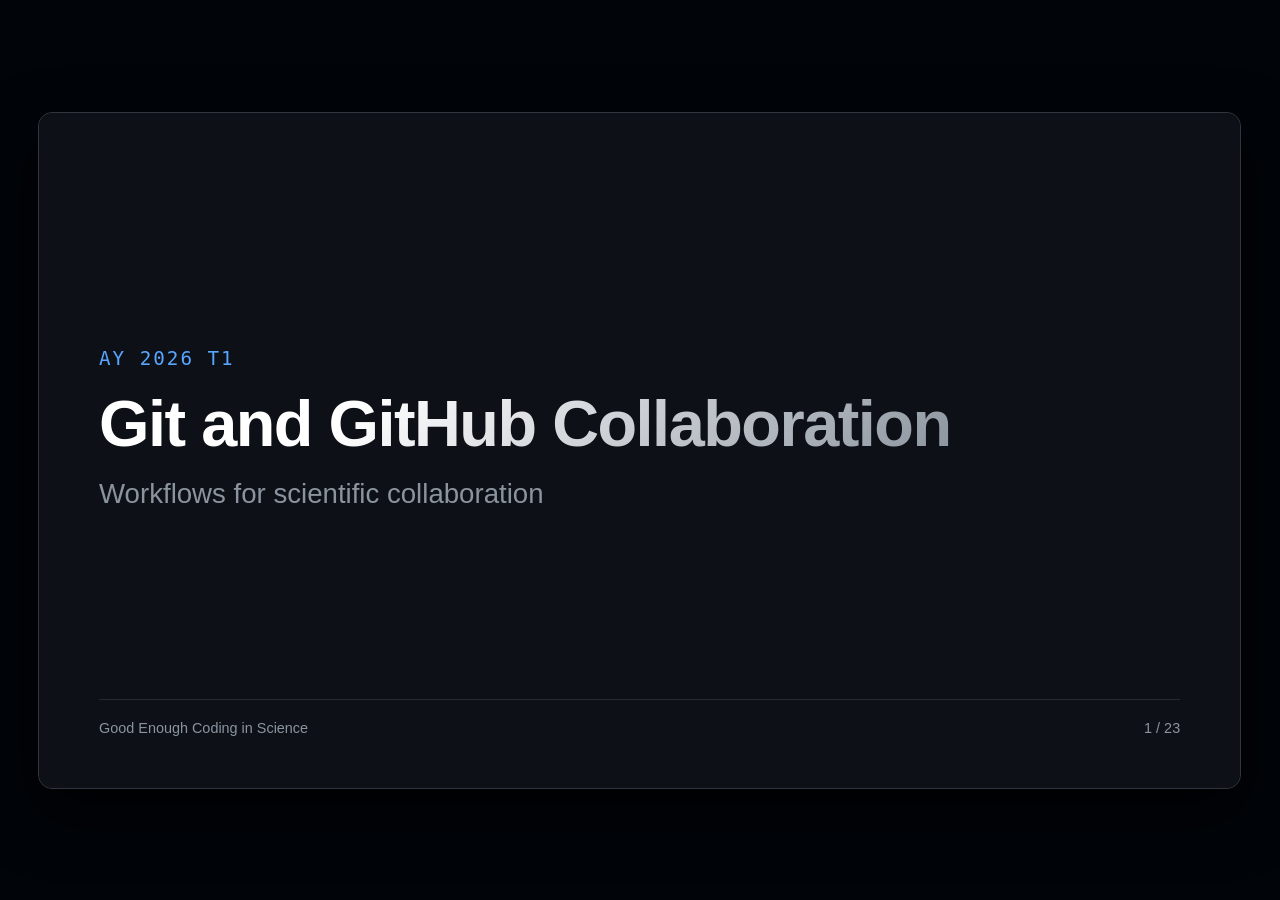
<file: slides/collaborating.html>
<!DOCTYPE html>
<html lang="en">
<head>
<meta charset="UTF-8">
<meta name="viewport" content="width=device-width, initial-scale=1.0">
<title>Git and GitHub Collaboration</title>
<link rel="stylesheet" href="css/slides.css">
</head>
<body>

<div class="slide-stage" id="stage" onclick="handleStageClick(event)">

  <!-- SLIDE 1: Title -->
  <div class="slide active" id="slide-1">
    <div class="title-content">
      <div class="title-meta">AY 2026 T1</div>
      <h1 class="title-main">Git and GitHub Collaboration</h1>
      <p class="title-sub">Workflows for scientific collaboration</p>
    </div>
    <div class="slide-footer">
      <span>Good Enough Coding in Science</span>
      <span>1 / 23</span>
    </div>
  </div>

  <!-- SLIDE 2: File Sprawl Step 1 -->
  <div class="slide" id="slide-2">
    <div class="slide-header">
      <h2>The Problem: File Sprawl</h2>
      <span class="tag">Ad-hoc Versioning</span>
    </div>
    <div class="slide-body">
      <div class="horror-grid">
        <div class="card-pane">
          <div class="pane-header" style="color: #ff7b72;">
            <svg width="18" height="18" viewBox="0 0 24 24" fill="none" stroke="currentColor" stroke-width="2"><path d="M18 6L6 18M6 6l12 12"/></svg>
            Ad-hoc File Naming
          </div>
          <div class="file-list">
            <div class="file-item danger">analysis.py</div>
            <div class="file-item danger">analysis_v2.py</div>
            <div class="file-item danger">analysis_final.py</div>
            <div class="file-item danger">analysis_final_really_FINAL.py</div>
            <div class="file-item danger">analysis_final_reviewer_OCT14.py</div>
          </div>
        </div>
        <div style="font-size: clamp(20px, 2.5cqw, 36px); color: #30363d; text-align: center;">&rarr;</div>
        <div class="card-pane empty-slot">
          <span>[ Next: Version Control ]</span>
        </div>
      </div>
    </div>
    <div class="slide-footer">
      <span>Good Enough Coding in Science</span>
      <span>2 / 23</span>
    </div>
  </div>

  <!-- SLIDE 3: File Sprawl Step 2 -->
  <div class="slide" id="slide-3">
    <div class="slide-header">
      <h2>The Solution: Single File & Full History</h2>
      <span class="tag">Clean Project</span>
    </div>
    <div class="slide-body">
      <div class="horror-grid">
        <div class="card-pane">
          <div class="pane-header" style="color: #ff7b72;">
            <svg width="18" height="18" viewBox="0 0 24 24" fill="none" stroke="currentColor" stroke-width="2"><path d="M18 6L6 18M6 6l12 12"/></svg>
            Ad-hoc File Naming
          </div>
          <div class="file-list">
            <div class="file-item danger">analysis.py</div>
            <div class="file-item danger">analysis_v2.py</div>
            <div class="file-item danger">analysis_final.py</div>
            <div class="file-item danger">analysis_final_really_FINAL.py</div>
            <div class="file-item danger">analysis_final_reviewer_OCT14.py</div>
          </div>
        </div>
        <div style="font-size: clamp(20px, 2.5cqw, 36px); color: var(--text-muted); text-align: center;">&rarr;</div>
        <div class="card-pane">
          <div class="pane-header" style="color: var(--green);">
            <svg width="18" height="18" viewBox="0 0 24 24" fill="none" stroke="currentColor" stroke-width="2"><path d="M20 6L9 17l-5-5"/></svg>
            Single File &bull; Full History
          </div>
          <div class="file-list">
            <div class="file-item good">
              <span>analysis.py</span>
              <span style="font-size: 0.85em; opacity: 0.7;">main</span>
            </div>
          </div>
          <div style="margin-top: 1.2cqw; border-left: 2px dashed var(--border); padding-left: 1cqw; display: flex; flex-direction: column; gap: 0.6cqw; font-family: ui-monospace, monospace; font-size: clamp(11px, 1.1cqw, 15px); color: var(--text-muted);">
            <div>&#9679; 31c0a &bull; Add reviewer edits</div>
            <div>&#9679; 9b2d8 &bull; Refactor plotting module</div>
            <div>&#9679; e4a10 &bull; Baseline analysis script</div>
          </div>
        </div>
      </div>
    </div>
    <div class="slide-footer">
      <span>Good Enough Coding in Science</span>
      <span>3 / 23</span>
    </div>
  </div>

  <!-- SLIDE 4: Git vs GitHub Step 1 (Logos) -->
  <div class="slide" id="slide-4">
    <div class="slide-header">
      <h2>Git vs GitHub</h2>
      <span class="tag">Distinction</span>
    </div>
    <div class="slide-body">
      <div class="compare-grid">
        <div class="compare-col">
          <div class="brand-logo">
            <svg viewBox="0 0 24 24">
              <path fill="var(--git-orange)" d="M2.6 10.59L10.6 2.6a3.39 3.39 0 0 1 4.8 0l5.99 6a3.39 3.39 0 0 1 0 4.8l-6 6a3.39 3.39 0 0 1-4.8 0L2.6 15.4a3.4 3.4 0 0 1 0-4.81z"/>
              <circle cx="9.5" cy="9.5" r="1.5" fill="#fff"/>
              <circle cx="14.5" cy="14.5" r="1.5" fill="#fff"/>
              <path stroke="#fff" stroke-width="1.5" d="M9.5 9.5v5m0 0a1.5 1.5 0 1 0 1.5 1.5M9.5 11l5 3.5"/>
            </svg>
          </div>
          <div class="brand-title" style="color: var(--git-orange);">Git</div>
          <div class="concept-pill ghost"></div>
          <div class="concept-pill ghost"></div>
        </div>
        <div class="compare-col">
          <div class="brand-logo">
            <svg viewBox="0 0 24 24" fill="#ffffff">
              <path fill-rule="evenodd" clip-rule="evenodd" d="M12 2C6.477 2 2 6.484 2 12.017c0 4.425 2.865 8.18 6.839 9.504.5.092.682-.217.682-.483 0-.237-.008-.868-.013-1.703-2.782.605-3.369-1.343-3.369-1.343-.454-1.158-1.11-1.466-1.11-1.466-.908-.62.069-.608.069-.608 1.003.07 1.53 1.032 1.53 1.032.892 1.53 2.341 1.088 2.91.832.092-.647.35-1.088.636-1.338-2.22-.253-4.555-1.113-4.555-4.951 0-1.093.39-1.988 1.029-2.688-.103-.253-.446-1.272.098-2.65 0 0 .84-.27 2.75 1.026A9.564 9.564 0 0112 6.844c.85.004 1.705.115 2.504.337 1.909-1.296 2.747-1.027 2.747-1.027.546 1.379.202 2.398.1 2.651.64.7 1.028 1.595 1.028 2.688 0 3.848-2.339 4.695-4.566 4.943.359.309.678.92.678 1.855 0 1.338-.012 2.419-.012 2.747 0 .268.18.58.688.482A10.019 10.019 0 0022 12.017C22 6.484 17.522 2 12 2z"/>
            </svg>
          </div>
          <div class="brand-title" style="color: #ffffff;">GitHub</div>
          <div class="concept-pill ghost"></div>
          <div class="concept-pill ghost"></div>
        </div>
      </div>
    </div>
    <div class="slide-footer">
      <span>Good Enough Coding in Science</span>
      <span>4 / 23</span>
    </div>
  </div>

  <!-- SLIDE 5: Git vs GitHub Step 2 -->
  <div class="slide" id="slide-5">
    <div class="slide-header">
      <h2>Git vs GitHub</h2>
      <span class="tag">Distinction</span>
    </div>
    <div class="slide-body">
      <div class="compare-grid">
        <div class="compare-col">
          <div class="brand-logo">
            <svg viewBox="0 0 24 24">
              <path fill="var(--git-orange)" d="M2.6 10.59L10.6 2.6a3.39 3.39 0 0 1 4.8 0l5.99 6a3.39 3.39 0 0 1 0 4.8l-6 6a3.39 3.39 0 0 1-4.8 0L2.6 15.4a3.4 3.4 0 0 1 0-4.81z"/>
              <circle cx="9.5" cy="9.5" r="1.5" fill="#fff"/>
              <circle cx="14.5" cy="14.5" r="1.5" fill="#fff"/>
              <path stroke="#fff" stroke-width="1.5" d="M9.5 9.5v5m0 0a1.5 1.5 0 1 0 1.5 1.5M9.5 11l5 3.5"/>
            </svg>
          </div>
          <div class="brand-title" style="color: var(--git-orange);">Git</div>
          <div class="concept-pill">
            <strong>Local Engine</strong>
            Runs on your computer
          </div>
          <div class="concept-pill ghost"></div>
        </div>
        <div class="compare-col">
          <div class="brand-logo">
            <svg viewBox="0 0 24 24" fill="#ffffff">
              <path fill-rule="evenodd" clip-rule="evenodd" d="M12 2C6.477 2 2 6.484 2 12.017c0 4.425 2.865 8.18 6.839 9.504.5.092.682-.217.682-.483 0-.237-.008-.868-.013-1.703-2.782.605-3.369-1.343-3.369-1.343-.454-1.158-1.11-1.466-1.11-1.466-.908-.62.069-.608.069-.608 1.003.07 1.53 1.032 1.53 1.032.892 1.53 2.341 1.088 2.91.832.092-.647.35-1.088.636-1.338-2.22-.253-4.555-1.113-4.555-4.951 0-1.093.39-1.988 1.029-2.688-.103-.253-.446-1.272.098-2.65 0 0 .84-.27 2.75 1.026A9.564 9.564 0 0112 6.844c.85.004 1.705.115 2.504.337 1.909-1.296 2.747-1.027 2.747-1.027.546 1.379.202 2.398.1 2.651.64.7 1.028 1.595 1.028 2.688 0 3.848-2.339 4.695-4.566 4.943.359.309.678.92.678 1.855 0 1.338-.012 2.419-.012 2.747 0 .268.18.58.688.482A10.019 10.019 0 0022 12.017C22 6.484 17.522 2 12 2z"/>
            </svg>
          </div>
          <div class="brand-title" style="color: #ffffff;">GitHub</div>
          <div class="concept-pill">
            <strong>Collaborative Platform</strong>
            Sharing, code review & sync
          </div>
          <div class="concept-pill ghost"></div>
        </div>
      </div>
    </div>
    <div class="slide-footer">
      <span>Good Enough Coding in Science</span>
      <span>5 / 23</span>
    </div>
  </div>

  <!-- SLIDE 6: Git vs GitHub Step 3 -->
  <div class="slide" id="slide-6">
    <div class="slide-header">
      <h2>Git vs GitHub</h2>
      <span class="tag">Distinction</span>
    </div>
    <div class="slide-body">
      <div class="compare-grid">
        <div class="compare-col">
          <div class="brand-logo">
            <svg viewBox="0 0 24 24">
              <path fill="var(--git-orange)" d="M2.6 10.59L10.6 2.6a3.39 3.39 0 0 1 4.8 0l5.99 6a3.39 3.39 0 0 1 0 4.8l-6 6a3.39 3.39 0 0 1-4.8 0L2.6 15.4a3.4 3.4 0 0 1 0-4.81z"/>
              <circle cx="9.5" cy="9.5" r="1.5" fill="#fff"/>
              <circle cx="14.5" cy="14.5" r="1.5" fill="#fff"/>
              <path stroke="#fff" stroke-width="1.5" d="M9.5 9.5v5m0 0a1.5 1.5 0 1 0 1.5 1.5M9.5 11l5 3.5"/>
            </svg>
          </div>
          <div class="brand-title" style="color: var(--git-orange);">Git</div>
          <div class="concept-pill">
            <strong>Local Engine</strong>
            Runs on your computer
          </div>
          <div class="concept-pill">
            <strong>Offline Tracking</strong>
            Project history without internet
          </div>
        </div>
        <div class="compare-col">
          <div class="brand-logo">
            <svg viewBox="0 0 24 24" fill="#ffffff">
              <path fill-rule="evenodd" clip-rule="evenodd" d="M12 2C6.477 2 2 6.484 2 12.017c0 4.425 2.865 8.18 6.839 9.504.5.092.682-.217.682-.483 0-.237-.008-.868-.013-1.703-2.782.605-3.369-1.343-3.369-1.343-.454-1.158-1.11-1.466-1.11-1.466-.908-.62.069-.608.069-.608 1.003.07 1.53 1.032 1.53 1.032.892 1.53 2.341 1.088 2.91.832.092-.647.35-1.088.636-1.338-2.22-.253-4.555-1.113-4.555-4.951 0-1.093.39-1.988 1.029-2.688-.103-.253-.446-1.272.098-2.65 0 0 .84-.27 2.75 1.026A9.564 9.564 0 0112 6.844c.85.004 1.705.115 2.504.337 1.909-1.296 2.747-1.027 2.747-1.027.546 1.379.202 2.398.1 2.651.64.7 1.028 1.595 1.028 2.688 0 3.848-2.339 4.695-4.566 4.943.359.309.678.92.678 1.855 0 1.338-.012 2.419-.012 2.747 0 .268.18.58.688.482A10.019 10.019 0 0022 12.017C22 6.484 17.522 2 12 2z"/>
            </svg>
          </div>
          <div class="brand-title" style="color: #ffffff;">GitHub</div>
          <div class="concept-pill">
            <strong>Collaborative Platform</strong>
            Sharing, code review & sync
          </div>
          <div class="concept-pill">
            <strong>Cloud Hub</strong>
            Central remote repository
          </div>
        </div>
      </div>
    </div>
    <div class="slide-footer">
      <span>Good Enough Coding in Science</span>
      <span>6 / 23</span>
    </div>
  </div>

  <!-- SLIDE 7: Commits - Step 1 -->
  <div class="slide" id="slide-7">
    <div class="slide-header">
      <h2>Commits</h2>
      <span class="tag">Linear History</span>
    </div>
    <div class="slide-body">
      <div class="svg-board">
        <svg viewBox="0 0 920 280">
          <line x1="100" y1="180" x2="820" y2="180" stroke="#30363d" stroke-width="5" />
          <line x1="100" y1="180" x2="200" y2="180" stroke="#58a6ff" stroke-width="5" />
          <g transform="translate(180, 180)">
            <circle r="18" fill="#161b22" stroke="#58a6ff" stroke-width="4" />
            <text y="44" text-anchor="middle" fill="#f0f6fc" font-family="monospace" font-size="16" font-weight="bold">c1: init repo</text>
          </g>
          <rect x="40" y="165" width="70" height="30" rx="6" fill="#1f293d" stroke="#58a6ff" stroke-width="1.5"/>
          <text x="75" y="185" text-anchor="middle" fill="#58a6ff" font-family="monospace" font-size="14" font-weight="bold">main</text>
        </svg>
      </div>
    </div>
    <div class="slide-footer">
      <span>Good Enough Coding in Science</span>
      <span>7 / 23</span>
    </div>
  </div>

  <!-- SLIDE 8: Commits - Step 2 -->
  <div class="slide" id="slide-8">
    <div class="slide-header">
      <h2>Commits</h2>
      <span class="tag">Linear History</span>
    </div>
    <div class="slide-body">
      <div class="svg-board">
        <svg viewBox="0 0 920 280">
          <line x1="100" y1="180" x2="820" y2="180" stroke="#30363d" stroke-width="5" />
          <line x1="100" y1="180" x2="340" y2="180" stroke="#58a6ff" stroke-width="5" />
          <g transform="translate(180, 180)">
            <circle r="18" fill="#161b22" stroke="#58a6ff" stroke-width="4" />
            <text y="44" text-anchor="middle" fill="#f0f6fc" font-family="monospace" font-size="16" font-weight="bold">c1: init repo</text>
          </g>
          <g transform="translate(320, 180)">
            <circle r="18" fill="#161b22" stroke="#58a6ff" stroke-width="4" />
            <text y="44" text-anchor="middle" fill="#f0f6fc" font-family="monospace" font-size="16" font-weight="bold">c2: clean data</text>
          </g>
          <rect x="40" y="165" width="70" height="30" rx="6" fill="#1f293d" stroke="#58a6ff" stroke-width="1.5"/>
          <text x="75" y="185" text-anchor="middle" fill="#58a6ff" font-family="monospace" font-size="14" font-weight="bold">main</text>
        </svg>
      </div>
    </div>
    <div class="slide-footer">
      <span>Good Enough Coding in Science</span>
      <span>8 / 23</span>
    </div>
  </div>

  <!-- SLIDE 9: Commits - Step 3 -->
  <div class="slide" id="slide-9">
    <div class="slide-header">
      <h2>Commits</h2>
      <span class="tag">Linear History</span>
    </div>
    <div class="slide-body">
      <div class="svg-board">
        <svg viewBox="0 0 920 280">
          <line x1="100" y1="180" x2="820" y2="180" stroke="#58a6ff" stroke-width="5" />
          <g transform="translate(180, 180)">
            <circle r="18" fill="#161b22" stroke="#58a6ff" stroke-width="4" />
            <text y="44" text-anchor="middle" fill="#f0f6fc" font-family="monospace" font-size="16" font-weight="bold">c1: init repo</text>
          </g>
          <g transform="translate(320, 180)">
            <circle r="18" fill="#161b22" stroke="#58a6ff" stroke-width="4" />
            <text y="44" text-anchor="middle" fill="#f0f6fc" font-family="monospace" font-size="16" font-weight="bold">c2: clean data</text>
          </g>
          <g transform="translate(560, 180)">
            <circle r="18" fill="#161b22" stroke="#58a6ff" stroke-width="4" />
            <text y="44" text-anchor="middle" fill="#f0f6fc" font-family="monospace" font-size="16" font-weight="bold">c3: plot pipeline</text>
          </g>
          <rect x="40" y="165" width="70" height="30" rx="6" fill="#1f293d" stroke="#58a6ff" stroke-width="1.5"/>
          <text x="75" y="185" text-anchor="middle" fill="#58a6ff" font-family="monospace" font-size="14" font-weight="bold">main</text>
        </svg>
      </div>
    </div>
    <div class="slide-footer">
      <span>Good Enough Coding in Science</span>
      <span>9 / 23</span>
    </div>
  </div>

  <!-- SLIDE 10: Commits & Branches - Step 4 -->
  <div class="slide" id="slide-10">
    <div class="slide-header">
      <h2>Commits and Collaborative Branches</h2>
      <span class="tag">Feature Branch</span>
    </div>
    <div class="slide-body">
      <div class="svg-board">
        <svg viewBox="0 0 920 280">
          <line x1="100" y1="180" x2="820" y2="180" stroke="#58a6ff" stroke-width="5" />
          <path d="M 320 180 C 380 180, 400 80, 480 80" fill="none" stroke="#bc8cff" stroke-width="4" stroke-dasharray="6,6" />
          <g transform="translate(180, 180)">
            <circle r="18" fill="#161b22" stroke="#58a6ff" stroke-width="4" />
            <text y="44" text-anchor="middle" fill="#8b949e" font-family="monospace" font-size="14">c1: init</text>
          </g>
          <g transform="translate(320, 180)">
            <circle r="18" fill="#161b22" stroke="#58a6ff" stroke-width="4" />
            <text y="44" text-anchor="middle" fill="#8b949e" font-family="monospace" font-size="14">c2: clean</text>
          </g>
          <g transform="translate(560, 180)">
            <circle r="18" fill="#161b22" stroke="#58a6ff" stroke-width="4" />
            <text y="44" text-anchor="middle" fill="#8b949e" font-family="monospace" font-size="14">c3: pipeline</text>
          </g>
          <g transform="translate(480, 80)">
            <circle r="18" fill="#161b22" stroke="#bc8cff" stroke-width="4" />
            <text y="-26" text-anchor="middle" fill="#bc8cff" font-family="monospace" font-size="14" font-weight="bold">Person B starts</text>
            <text y="42" text-anchor="middle" fill="#f0f6fc" font-family="monospace" font-size="15" font-weight="bold">b1: new metric</text>
          </g>
          <rect x="40" y="165" width="70" height="30" rx="6" fill="#1f293d" stroke="#58a6ff" stroke-width="1.5"/>
          <text x="75" y="185" text-anchor="middle" fill="#58a6ff" font-family="monospace" font-size="14" font-weight="bold">main</text>
          <rect x="360" y="65" width="80" height="30" rx="6" fill="#2d1f3d" stroke="#bc8cff" stroke-width="1.5"/>
          <text x="400" y="85" text-anchor="middle" fill="#bc8cff" font-family="monospace" font-size="14" font-weight="bold">feature</text>
        </svg>
      </div>
    </div>
    <div class="slide-footer">
      <span>Good Enough Coding in Science</span>
      <span>10 / 23</span>
    </div>
  </div>

  <!-- SLIDE 11: Commits & Branches - Step 5 -->
  <div class="slide" id="slide-11">
    <div class="slide-header">
      <h2>Commits and Collaborative Branches</h2>
      <span class="tag">Feature Branch</span>
    </div>
    <div class="slide-body">
      <div class="svg-board">
        <svg viewBox="0 0 920 280">
          <line x1="100" y1="180" x2="820" y2="180" stroke="#58a6ff" stroke-width="5" />
          <path d="M 320 180 C 380 180, 400 80, 480 80 L 640 80" fill="none" stroke="#bc8cff" stroke-width="4" stroke-dasharray="6,6" />
          <g transform="translate(180, 180)">
            <circle r="18" fill="#161b22" stroke="#58a6ff" stroke-width="4" />
            <text y="44" text-anchor="middle" fill="#8b949e" font-family="monospace" font-size="14">c1: init</text>
          </g>
          <g transform="translate(320, 180)">
            <circle r="18" fill="#161b22" stroke="#58a6ff" stroke-width="4" />
            <text y="44" text-anchor="middle" fill="#8b949e" font-family="monospace" font-size="14">c2: clean</text>
          </g>
          <g transform="translate(560, 180)">
            <circle r="18" fill="#161b22" stroke="#58a6ff" stroke-width="4" />
            <text y="44" text-anchor="middle" fill="#8b949e" font-family="monospace" font-size="14">c3: pipeline</text>
          </g>
          <g transform="translate(480, 80)">
            <circle r="18" fill="#161b22" stroke="#bc8cff" stroke-width="4" />
            <text y="-26" text-anchor="middle" fill="#bc8cff" font-family="monospace" font-size="14" font-weight="bold">Person B starts</text>
            <text y="42" text-anchor="middle" fill="#8b949e" font-family="monospace" font-size="14">b1: new metric</text>
          </g>
          <g transform="translate(640, 80)">
            <circle r="18" fill="#161b22" stroke="#bc8cff" stroke-width="4" />
            <text y="-26" text-anchor="middle" fill="#bc8cff" font-family="monospace" font-size="14" font-weight="bold">Person B continues</text>
            <text y="42" text-anchor="middle" fill="#f0f6fc" font-family="monospace" font-size="15" font-weight="bold">b2: validation</text>
          </g>
          <rect x="40" y="165" width="70" height="30" rx="6" fill="#1f293d" stroke="#58a6ff" stroke-width="1.5"/>
          <text x="75" y="185" text-anchor="middle" fill="#58a6ff" font-family="monospace" font-size="14" font-weight="bold">main</text>
          <rect x="360" y="65" width="80" height="30" rx="6" fill="#2d1f3d" stroke="#bc8cff" stroke-width="1.5"/>
          <text x="400" y="85" text-anchor="middle" fill="#bc8cff" font-family="monospace" font-size="14" font-weight="bold">feature</text>
        </svg>
      </div>
    </div>
    <div class="slide-footer">
      <span>Good Enough Coding in Science</span>
      <span>11 / 23</span>
    </div>
  </div>

  <!-- SLIDE 12: Commits & Branches - Step 6 -->
  <div class="slide" id="slide-12">
    <div class="slide-header">
      <h2>Commits and Collaborative Branches</h2>
      <span class="tag">Branch & Merge</span>
    </div>
    <div class="slide-body">
      <div class="svg-board">
        <svg viewBox="0 0 920 280">
          <line x1="100" y1="180" x2="820" y2="180" stroke="#58a6ff" stroke-width="5" />
          <path d="M 320 180 C 380 180, 400 80, 480 80 L 640 80 C 720 80, 740 180, 800 180" fill="none" stroke="#bc8cff" stroke-width="4" stroke-dasharray="6,6" />
          <g transform="translate(180, 180)">
            <circle r="18" fill="#161b22" stroke="#58a6ff" stroke-width="4" />
            <text y="44" text-anchor="middle" fill="#8b949e" font-family="monospace" font-size="14">c1: init</text>
          </g>
          <g transform="translate(320, 180)">
            <circle r="18" fill="#161b22" stroke="#58a6ff" stroke-width="4" />
            <text y="44" text-anchor="middle" fill="#8b949e" font-family="monospace" font-size="14">c2: clean</text>
          </g>
          <g transform="translate(560, 180)">
            <circle r="18" fill="#161b22" stroke="#58a6ff" stroke-width="4" />
            <text y="44" text-anchor="middle" fill="#8b949e" font-family="monospace" font-size="14">c3: pipeline</text>
          </g>
          <g transform="translate(800, 180)">
            <circle r="20" fill="#58a6ff" stroke="#ffffff" stroke-width="4" />
            <text y="46" text-anchor="middle" fill="#58a6ff" font-family="monospace" font-size="15" font-weight="bold">merge commit</text>
          </g>
          <g transform="translate(480, 80)">
            <circle r="18" fill="#161b22" stroke="#bc8cff" stroke-width="4" />
            <text y="-26" text-anchor="middle" fill="#bc8cff" font-family="monospace" font-size="14" font-weight="bold">Person B starts</text>
            <text y="42" text-anchor="middle" fill="#8b949e" font-family="monospace" font-size="14">b1: new metric</text>
          </g>
          <g transform="translate(640, 80)">
            <circle r="18" fill="#161b22" stroke="#bc8cff" stroke-width="4" />
            <text y="-26" text-anchor="middle" fill="#bc8cff" font-family="monospace" font-size="14" font-weight="bold">Person B continues</text>
            <text y="42" text-anchor="middle" fill="#8b949e" font-family="monospace" font-size="14">b2: validation</text>
          </g>
          <rect x="40" y="165" width="70" height="30" rx="6" fill="#1f293d" stroke="#58a6ff" stroke-width="1.5"/>
          <text x="75" y="185" text-anchor="middle" fill="#58a6ff" font-family="monospace" font-size="14" font-weight="bold">main</text>
          <rect x="360" y="65" width="80" height="30" rx="6" fill="#2d1f3d" stroke="#bc8cff" stroke-width="1.5"/>
          <text x="400" y="85" text-anchor="middle" fill="#bc8cff" font-family="monospace" font-size="14" font-weight="bold">feature</text>
        </svg>
      </div>
    </div>
    <div class="slide-footer">
      <span>Good Enough Coding in Science</span>
      <span>12 / 23</span>
    </div>
  </div>

  <!-- SLIDE 13: Three Stages - Step 1 -->
  <div class="slide" id="slide-13">
    <div class="slide-header">
      <h2>Three Stages of Git</h2>
      <span class="tag">Local Workflow</span>
    </div>
    <div class="slide-body">
      <div class="stages-diagram">
        <div class="stage-box">
          <div class="stage-title">Working Directory</div>
          <div class="stage-icon">
            <svg viewBox="0 0 24 24" fill="none" stroke="var(--text-muted)" stroke-width="1.5">
              <path d="M14 2H6a2 2 0 0 0-2 2v16a2 2 0 0 0 2 2h12a2 2 0 0 0 2-2V8z"/>
              <polyline points="14 2 14 8 20 8"/>
              <line x1="9" y1="13" x2="15" y2="13" stroke="#ff7b72" stroke-width="2.5"/>
              <line x1="9" y1="17" x2="13" y2="17" stroke="#ff7b72" stroke-width="2.5"/>
            </svg>
          </div>
          <div class="stage-cue">Files on your computer with active, unrecorded edits</div>
          <div style="font-family: monospace; color: var(--text-muted); font-size: clamp(11px, 1.2cqw, 16px);">[ Edit files in editor ]</div>
        </div>
        <div class="trans-arrow">
          <div class="stage-cmd-box">git add</div>
          <svg width="28" height="18" viewBox="0 0 24 24" fill="none" stroke="currentColor" stroke-width="2.5"><path d="M5 12h14M12 5l7 7-7 7"/></svg>
        </div>
        <div class="stage-box ghost"></div>
        <div class="trans-arrow">
          <div class="stage-cmd-box">git commit</div>
          <svg width="28" height="18" viewBox="0 0 24 24" fill="none" stroke="currentColor" stroke-width="2.5"><path d="M5 12h14M12 5l7 7-7 7"/></svg>
        </div>
        <div class="stage-box ghost"></div>
      </div>
    </div>
    <div class="slide-footer">
      <span>Good Enough Coding in Science</span>
      <span>13 / 23</span>
    </div>
  </div>

  <!-- SLIDE 14: Three Stages - Step 2 -->
  <div class="slide" id="slide-14">
    <div class="slide-header">
      <h2>Three Stages of Git</h2>
      <span class="tag">Local Workflow</span>
    </div>
    <div class="slide-body">
      <div class="stages-diagram">
        <div class="stage-box">
          <div class="stage-title">Working Directory</div>
          <div class="stage-icon">
            <svg viewBox="0 0 24 24" fill="none" stroke="var(--text-muted)" stroke-width="1.5">
              <path d="M14 2H6a2 2 0 0 0-2 2v16a2 2 0 0 0 2 2h12a2 2 0 0 0 2-2V8z"/>
              <polyline points="14 2 14 8 20 8"/>
              <line x1="9" y1="13" x2="15" y2="13" stroke="#ff7b72" stroke-width="2.5"/>
              <line x1="9" y1="17" x2="13" y2="17" stroke="#ff7b72" stroke-width="2.5"/>
            </svg>
          </div>
          <div class="stage-cue">Files on your computer with active, unrecorded edits</div>
          <div style="font-family: monospace; color: var(--text-muted); font-size: clamp(11px, 1.2cqw, 16px);">[ Edit files in editor ]</div>
        </div>
        <div class="trans-arrow visible">
          <div class="stage-cmd-box">git add</div>
          <svg width="28" height="18" viewBox="0 0 24 24" fill="none" stroke="var(--accent)" stroke-width="2.5"><path d="M5 12h14M12 5l7 7-7 7"/></svg>
        </div>
        <div class="stage-box">
          <div class="stage-title">Staging Area</div>
          <div class="stage-icon">
            <svg viewBox="0 0 24 24" fill="none" stroke="var(--accent)" stroke-width="1.5">
              <rect x="3" y="3" width="18" height="18" rx="2"/>
              <path d="M9 12l2 2 4-4" stroke="var(--green)" stroke-width="2.5"/>
            </svg>
          </div>
          <div class="stage-cue">Selected changes gathered and prepared for the snapshot</div>
          <div style="font-family: monospace; color: var(--accent); font-size: clamp(11px, 1.2cqw, 16px);">Index ready to pack</div>
        </div>
        <div class="trans-arrow">
          <div class="stage-cmd-box">git commit</div>
          <svg width="28" height="18" viewBox="0 0 24 24" fill="none" stroke="currentColor" stroke-width="2.5"><path d="M5 12h14M12 5l7 7-7 7"/></svg>
        </div>
        <div class="stage-box ghost"></div>
      </div>
    </div>
    <div class="slide-footer">
      <span>Good Enough Coding in Science</span>
      <span>14 / 23</span>
    </div>
  </div>

  <!-- SLIDE 15: Three Stages - Step 3 -->
  <div class="slide" id="slide-15">
    <div class="slide-header">
      <h2>Three Stages of Git</h2>
      <span class="tag">Local Workflow</span>
    </div>
    <div class="slide-body">
      <div class="stages-diagram">
        <div class="stage-box">
          <div class="stage-title">Working Directory</div>
          <div class="stage-icon">
            <svg viewBox="0 0 24 24" fill="none" stroke="var(--text-muted)" stroke-width="1.5">
              <path d="M14 2H6a2 2 0 0 0-2 2v16a2 2 0 0 0 2 2h12a2 2 0 0 0 2-2V8z"/>
              <polyline points="14 2 14 8 20 8"/>
              <line x1="9" y1="13" x2="15" y2="13" stroke="#ff7b72" stroke-width="2.5"/>
              <line x1="9" y1="17" x2="13" y2="17" stroke="#ff7b72" stroke-width="2.5"/>
            </svg>
          </div>
          <div class="stage-cue">Files on your computer with active, unrecorded edits</div>
          <div style="font-family: monospace; color: var(--text-muted); font-size: clamp(11px, 1.2cqw, 16px);">[ Edit files in editor ]</div>
        </div>
        <div class="trans-arrow visible">
          <div class="stage-cmd-box">git add</div>
          <svg width="28" height="18" viewBox="0 0 24 24" fill="none" stroke="var(--accent)" stroke-width="2.5"><path d="M5 12h14M12 5l7 7-7 7"/></svg>
        </div>
        <div class="stage-box">
          <div class="stage-title">Staging Area</div>
          <div class="stage-icon">
            <svg viewBox="0 0 24 24" fill="none" stroke="var(--accent)" stroke-width="1.5">
              <rect x="3" y="3" width="18" height="18" rx="2"/>
              <path d="M9 12l2 2 4-4" stroke="var(--green)" stroke-width="2.5"/>
            </svg>
          </div>
          <div class="stage-cue">Selected changes gathered and prepared for the snapshot</div>
          <div style="font-family: monospace; color: var(--accent); font-size: clamp(11px, 1.2cqw, 16px);">Index ready to pack</div>
        </div>
        <div class="trans-arrow visible">
          <div class="stage-cmd-box">git commit</div>
          <svg width="28" height="18" viewBox="0 0 24 24" fill="none" stroke="var(--green)" stroke-width="2.5"><path d="M5 12h14M12 5l7 7-7 7"/></svg>
        </div>
        <div class="stage-box">
          <div class="stage-title">Local Repository</div>
          <div class="stage-icon">
            <svg viewBox="0 0 24 24" fill="none" stroke="var(--green)" stroke-width="1.5">
              <circle cx="12" cy="12" r="9"/>
              <circle cx="12" cy="12" r="4" fill="var(--green)"/>
            </svg>
          </div>
          <div class="stage-cue">Permanent snapshot sealed into project history (.git)</div>
          <div style="font-family: monospace; color: var(--green); font-size: clamp(11px, 1.2cqw, 16px);">Stored in time machine</div>
        </div>
      </div>
    </div>
    <div class="slide-footer">
      <span>Good Enough Coding in Science</span>
      <span>15 / 23</span>
    </div>
  </div>

  <!-- SLIDE 16: Remotes - Step 1 -->
  <div class="slide" id="slide-16">
    <div class="slide-header">
      <h2>Collaborating with Remotes</h2>
      <span class="tag">Local Setup</span>
    </div>
    <div class="slide-body">
      <div class="svg-board">
        <svg viewBox="0 0 860 300">
          <g transform="translate(180, 225)">
            <rect x="-65" y="-40" width="130" height="70" rx="6" fill="#161b22" stroke="#58a6ff" stroke-width="2.5"/>
            <rect x="-14" y="30" width="28" height="12" fill="#30363d"/>
            <line x1="-35" y1="42" x2="35" y2="42" stroke="#30363d" stroke-width="3"/>
            <text y="-6" text-anchor="middle" fill="#58a6ff" font-size="16" font-weight="bold">Computer A</text>
            <text y="14" text-anchor="middle" fill="#8b949e" font-family="monospace" font-size="12">local repo</text>
          </g>
        </svg>
      </div>
    </div>
    <div class="slide-footer">
      <span>Good Enough Coding in Science</span>
      <span>16 / 23</span>
    </div>
  </div>

  <!-- SLIDE 17: Remotes - Step 2 (Blue Push) -->
  <div class="slide" id="slide-17">
    <div class="slide-header">
      <h2>Collaborating with Remotes</h2>
      <span class="tag">Push</span>
    </div>
    <div class="slide-body">
      <div class="svg-board">
        <svg viewBox="0 0 860 300">
          <defs>
            <marker id="arr-blue-17" viewBox="0 0 10 10" refX="6" refY="5" markerWidth="7" markerHeight="7" orient="auto">
              <path d="M 0 1 L 10 5 L 0 9 z" fill="#58a6ff"/>
            </marker>
          </defs>
          <g transform="translate(430, 85)">
            <path d="M -85 10 C -105 -18, -65 -55, -25 -45 C -5 -75, 55 -75, 70 -45 C 110 -55, 125 -10, 95 18 C 115 42, 85 62, 55 58 L -65 58 C -95 58, -115 35, -85 10 Z" fill="#161b22" stroke="#ffffff" stroke-width="2.5"/>
            <text y="-2" text-anchor="middle" fill="#ffffff" font-size="20" font-weight="bold">GitHub</text>
            <text y="22" text-anchor="middle" fill="#8b949e" font-family="monospace" font-size="14">remote: origin</text>
          </g>
          <g transform="translate(180, 225)">
            <rect x="-65" y="-40" width="130" height="70" rx="6" fill="#161b22" stroke="#58a6ff" stroke-width="2.5"/>
            <rect x="-14" y="30" width="28" height="12" fill="#30363d"/>
            <line x1="-35" y1="42" x2="35" y2="42" stroke="#30363d" stroke-width="3"/>
            <text y="-6" text-anchor="middle" fill="#58a6ff" font-size="16" font-weight="bold">Computer A</text>
            <text y="14" text-anchor="middle" fill="#8b949e" font-family="monospace" font-size="12">local repo</text>
          </g>
          <path d="M 225 175 L 330 115" stroke="#58a6ff" stroke-width="3.5" marker-end="url(#arr-blue-17)" fill="none" />
          <rect x="235" y="112" width="90" height="28" rx="6" fill="#000000" stroke="#58a6ff" stroke-width="1.5"/>
          <text x="280" y="131" text-anchor="middle" fill="#58a6ff" font-family="monospace" font-size="13" font-weight="bold">git push</text>
        </svg>
      </div>
    </div>
    <div class="slide-footer">
      <span>Good Enough Coding in Science</span>
      <span>17 / 23</span>
    </div>
  </div>

  <!-- SLIDE 18: Remotes - Step 3 (Magenta Pull) -->
  <div class="slide" id="slide-18">
    <div class="slide-header">
      <h2>Collaborating with Remotes</h2>
      <span class="tag">Pull</span>
    </div>
    <div class="slide-body">
      <div class="svg-board">
        <svg viewBox="0 0 860 300">
          <defs>
            <marker id="arr-blue-18" viewBox="0 0 10 10" refX="6" refY="5" markerWidth="7" markerHeight="7" orient="auto"><path d="M 0 1 L 10 5 L 0 9 z" fill="#58a6ff"/></marker>
            <marker id="arr-purple-18" viewBox="0 0 10 10" refX="6" refY="5" markerWidth="7" markerHeight="7" orient="auto"><path d="M 0 1 L 10 5 L 0 9 z" fill="#bc8cff"/></marker>
          </defs>
          <g transform="translate(430, 85)">
            <path d="M -85 10 C -105 -18, -65 -55, -25 -45 C -5 -75, 55 -75, 70 -45 C 110 -55, 125 -10, 95 18 C 115 42, 85 62, 55 58 L -65 58 C -95 58, -115 35, -85 10 Z" fill="#161b22" stroke="#ffffff" stroke-width="2.5"/>
            <text y="-2" text-anchor="middle" fill="#ffffff" font-size="20" font-weight="bold">GitHub</text>
            <text y="22" text-anchor="middle" fill="#8b949e" font-family="monospace" font-size="14">remote: origin</text>
          </g>
          <g transform="translate(180, 225)">
            <rect x="-65" y="-40" width="130" height="70" rx="6" fill="#161b22" stroke="#58a6ff" stroke-width="2.5"/>
            <rect x="-14" y="30" width="28" height="12" fill="#30363d"/>
            <line x1="-35" y1="42" x2="35" y2="42" stroke="#30363d" stroke-width="3"/>
            <text y="-6" text-anchor="middle" fill="#58a6ff" font-size="16" font-weight="bold">Computer A</text>
            <text y="14" text-anchor="middle" fill="#8b949e" font-family="monospace" font-size="12">local repo</text>
          </g>
          <g transform="translate(680, 225)">
            <rect x="-65" y="-40" width="130" height="70" rx="6" fill="#161b22" stroke="#bc8cff" stroke-width="2.5"/>
            <rect x="-14" y="30" width="28" height="12" fill="#30363d"/>
            <line x1="-35" y1="42" x2="35" y2="42" stroke="#30363d" stroke-width="3"/>
            <text y="-6" text-anchor="middle" fill="#bc8cff" font-size="16" font-weight="bold">Computer B</text>
            <text y="14" text-anchor="middle" fill="#8b949e" font-family="monospace" font-size="12">local repo</text>
          </g>
          <path d="M 225 175 L 330 115" stroke="#58a6ff" stroke-width="3.5" marker-end="url(#arr-blue-18)" fill="none" />
          <rect x="235" y="112" width="90" height="28" rx="6" fill="#000000" stroke="#58a6ff" stroke-width="1.5"/>
          <text x="280" y="131" text-anchor="middle" fill="#58a6ff" font-family="monospace" font-size="13" font-weight="bold">git push</text>
          <path d="M 530 115 L 635 175" stroke="#bc8cff" stroke-width="3.5" marker-end="url(#arr-purple-18)" fill="none" />
          <rect x="535" y="112" width="90" height="28" rx="6" fill="#000000" stroke="#bc8cff" stroke-width="1.5"/>
          <text x="580" y="131" text-anchor="middle" fill="#bc8cff" font-family="monospace" font-size="13" font-weight="bold">git pull</text>
        </svg>
      </div>
    </div>
    <div class="slide-footer">
      <span>Good Enough Coding in Science</span>
      <span>18 / 23</span>
    </div>
  </div>

  <!-- SLIDE 19: Remotes - Step 4 (Bidirectional) -->
  <div class="slide" id="slide-19">
    <div class="slide-header">
      <h2>Collaborating with Remotes</h2>
      <span class="tag">Bidirectional Sync</span>
    </div>
    <div class="slide-body">
      <div class="svg-board">
        <svg viewBox="0 0 860 300">
          <defs>
            <marker id="arr-blue-19" viewBox="0 0 10 10" refX="6" refY="5" markerWidth="7" markerHeight="7" orient="auto"><path d="M 0 1 L 10 5 L 0 9 z" fill="#58a6ff"/></marker>
            <marker id="arr-purple-19" viewBox="0 0 10 10" refX="6" refY="5" markerWidth="7" markerHeight="7" orient="auto"><path d="M 0 1 L 10 5 L 0 9 z" fill="#bc8cff"/></marker>
          </defs>
          <g transform="translate(430, 85)">
            <path d="M -85 10 C -105 -18, -65 -55, -25 -45 C -5 -75, 55 -75, 70 -45 C 110 -55, 125 -10, 95 18 C 115 42, 85 62, 55 58 L -65 58 C -95 58, -115 35, -85 10 Z" fill="#161b22" stroke="#ffffff" stroke-width="2.5"/>
            <text y="-2" text-anchor="middle" fill="#ffffff" font-size="20" font-weight="bold">GitHub</text>
            <text y="22" text-anchor="middle" fill="#8b949e" font-family="monospace" font-size="14">remote: origin</text>
          </g>
          <g transform="translate(180, 225)">
            <rect x="-65" y="-40" width="130" height="70" rx="6" fill="#161b22" stroke="#58a6ff" stroke-width="2.5"/>
            <rect x="-14" y="30" width="28" height="12" fill="#30363d"/>
            <line x1="-35" y1="42" x2="35" y2="42" stroke="#30363d" stroke-width="3"/>
            <text y="-6" text-anchor="middle" fill="#58a6ff" font-size="16" font-weight="bold">Computer A</text>
            <text y="14" text-anchor="middle" fill="#8b949e" font-family="monospace" font-size="12">local repo</text>
          </g>
          <g transform="translate(680, 225)">
            <rect x="-65" y="-40" width="130" height="70" rx="6" fill="#161b22" stroke="#bc8cff" stroke-width="2.5"/>
            <rect x="-14" y="30" width="28" height="12" fill="#30363d"/>
            <line x1="-35" y1="42" x2="35" y2="42" stroke="#30363d" stroke-width="3"/>
            <text y="-6" text-anchor="middle" fill="#bc8cff" font-size="16" font-weight="bold">Computer B</text>
            <text y="14" text-anchor="middle" fill="#8b949e" font-family="monospace" font-size="12">local repo</text>
          </g>
          <path d="M 225 175 L 330 115" stroke="#58a6ff" stroke-width="3.5" marker-end="url(#arr-blue-19)" fill="none" />
          <rect x="235" y="112" width="90" height="28" rx="6" fill="#000000" stroke="#58a6ff" stroke-width="1.5"/>
          <text x="280" y="131" text-anchor="middle" fill="#58a6ff" font-family="monospace" font-size="13" font-weight="bold">git push</text>
          <path d="M 355 135 L 250 195" stroke="#58a6ff" stroke-width="3.5" stroke-dasharray="5,5" marker-end="url(#arr-blue-19)" fill="none" />
          <rect x="270" y="176" width="90" height="28" rx="6" fill="#000000" stroke="#58a6ff" stroke-width="1.5"/>
          <text x="315" y="195" text-anchor="middle" fill="#58a6ff" font-family="monospace" font-size="13" font-weight="bold">git pull</text>
          <path d="M 530 115 L 635 175" stroke="#bc8cff" stroke-width="3.5" marker-end="url(#arr-purple-19)" fill="none" />
          <rect x="535" y="112" width="90" height="28" rx="6" fill="#000000" stroke="#bc8cff" stroke-width="1.5"/>
          <text x="580" y="131" text-anchor="middle" fill="#bc8cff" font-family="monospace" font-size="13" font-weight="bold">git pull</text>
          <path d="M 610 195 L 505 135" stroke="#bc8cff" stroke-width="3.5" stroke-dasharray="5,5" marker-end="url(#arr-purple-19)" fill="none" />
          <rect x="500" y="176" width="90" height="28" rx="6" fill="#000000" stroke="#bc8cff" stroke-width="1.5"/>
          <text x="545" y="195" text-anchor="middle" fill="#bc8cff" font-family="monospace" font-size="13" font-weight="bold">git push</text>
        </svg>
      </div>
    </div>
    <div class="slide-footer">
      <span>Good Enough Coding in Science</span>
      <span>19 / 23</span>
    </div>
  </div>

  <!-- SLIDE 20: Rules - Step 1 -->
  <div class="slide" id="slide-20">
    <div class="slide-header">
      <h2>Rules in Teams</h2>
      <span class="tag">Practices</span>
    </div>
    <div class="slide-body">
      <div class="rules-grid">
        <div class="rule-card" style="border-top: 5px solid #58a6ff;">
          <div class="rule-number">Rule 01</div>
          <div class="rule-heading">Pull Before Starting</div>
        </div>
        <div class="rule-card ghost"></div>
        <div class="rule-card ghost"></div>
      </div>
    </div>
    <div class="slide-footer">
      <span>Good Enough Coding in Science</span>
      <span>20 / 23</span>
    </div>
  </div>

  <!-- SLIDE 21: Rules - Step 2 -->
  <div class="slide" id="slide-21">
    <div class="slide-header">
      <h2>Rules in Teams</h2>
      <span class="tag">Practices</span>
    </div>
    <div class="slide-body">
      <div class="rules-grid">
        <div class="rule-card" style="border-top: 5px solid #58a6ff;">
          <div class="rule-number">Rule 01</div>
          <div class="rule-heading">Pull Before Starting</div>
        </div>
        <div class="rule-card" style="border-top: 5px solid #3fb950;">
          <div class="rule-number">Rule 02</div>
          <div class="rule-heading">Atomic Changes</div>
        </div>
        <div class="rule-card ghost"></div>
      </div>
    </div>
    <div class="slide-footer">
      <span>Good Enough Coding in Science</span>
      <span>21 / 23</span>
    </div>
  </div>

  <!-- SLIDE 22: Rules - Step 3 -->
  <div class="slide" id="slide-22">
    <div class="slide-header">
      <h2>Rules in Teams</h2>
      <span class="tag">Practices</span>
    </div>
    <div class="slide-body">
      <div class="rules-grid">
        <div class="rule-card" style="border-top: 5px solid #58a6ff;">
          <div class="rule-number">Rule 01</div>
          <div class="rule-heading">Pull Before Starting</div>
        </div>
        <div class="rule-card" style="border-top: 5px solid #3fb950;">
          <div class="rule-number">Rule 02</div>
          <div class="rule-heading">Atomic Changes</div>
        </div>
        <div class="rule-card" style="border-top: 5px solid #bc8cff;">
          <div class="rule-number">Rule 03</div>
          <div class="rule-heading">Clear Commit Messages</div>
        </div>
      </div>
    </div>
    <div class="slide-footer">
      <span>Good Enough Coding in Science</span>
      <span>22 / 23</span>
    </div>
  </div>

  <!-- SLIDE 23: Interactive Practice -->
  <div class="slide" id="slide-23">
    <div class="slide-header">
      <h2>Interactive Practice</h2>
      <span class="tag">Hands-on</span>
    </div>
    <div class="slide-body">
      <div class="practice-box">
        <div class="practice-steps">
          <div class="p-step">
            <span>01 &bull; SETUP</span>
            Configure git identity & initialize repo
          </div>
          <div class="p-step">
            <span>02 &bull; LOCAL</span>
            Track files: add, commit & check log
          </div>
          <div class="p-step">
            <span>03 &bull; REMOTE</span>
            Link & push to remote on GitHub
          </div>
          <div class="p-step">
            <span>04 &bull; COLLABORATE</span>
            Pair up & resolve a simulated merge conflict
          </div>
        </div>
        <div class="portal-link">
          <div>
            <div style="font-size: clamp(11px, 1.2cqw, 16px); color: var(--text-muted); margin-bottom: 0.3cqw;">Hands-on Instructions & Repo:</div>
            <div class="portal-url">oist.github.io/gecs</div>
          </div>
          <span style="font-size: clamp(12px, 1.3cqw, 18px); font-family: ui-monospace, monospace; color: var(--accent); font-weight: bold;">Module: Collaborating &rarr;</span>
        </div>
      </div>
    </div>
    <div class="slide-footer">
      <span>Good Enough Coding in Science</span>
      <span>23 / 23</span>
    </div>
  </div>

</div>

<script src="js/slides.js"></script>
</body>
</html>
</file>
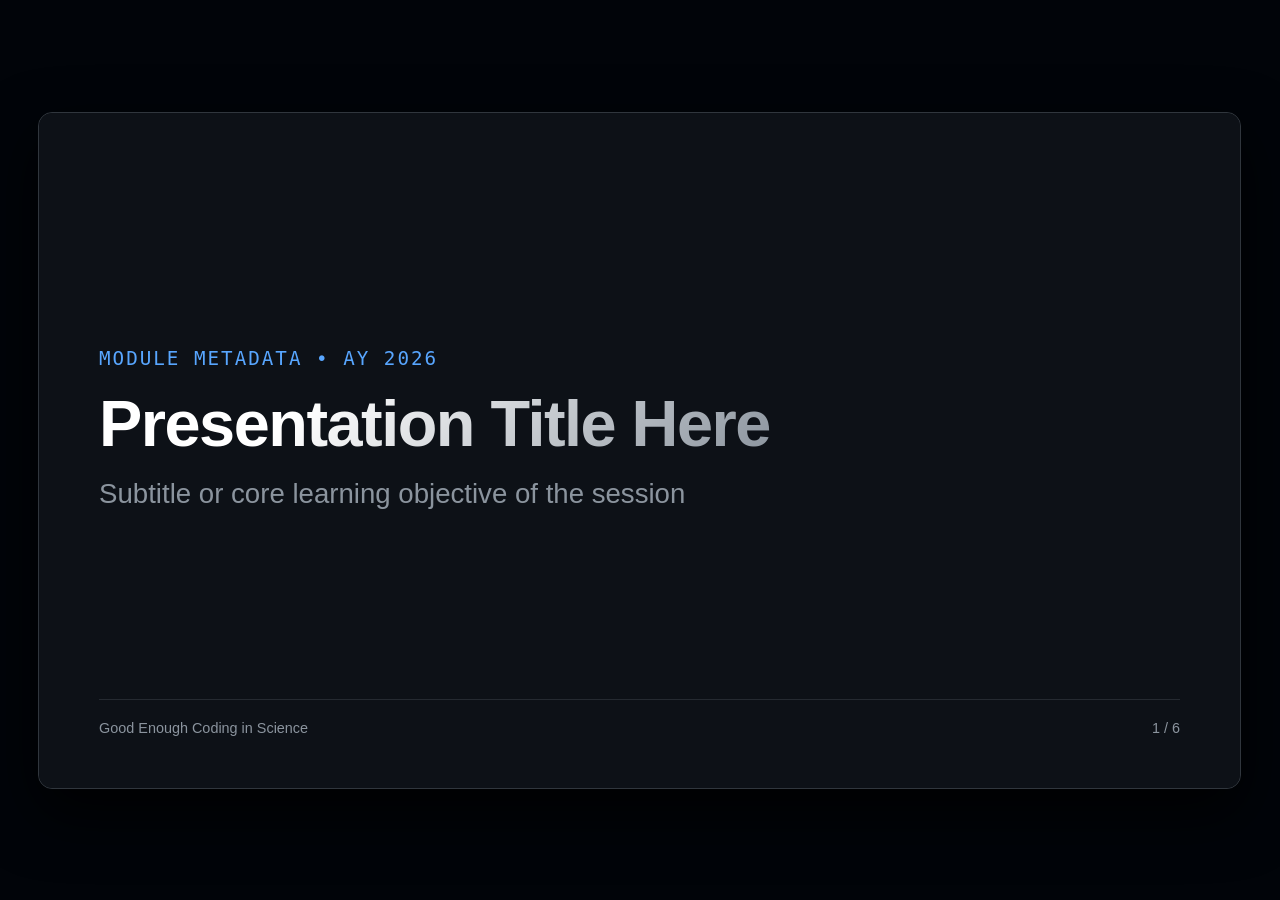
<file: slides/template.html>
<!DOCTYPE html>
<html lang="en">
<head>
<meta charset="UTF-8">
<meta name="viewport" content="width=device-width, initial-scale=1.0">
<title>Presentation Slide Template — GECS</title>
<!-- Shared Slide Engine & Design Tokens -->
<link rel="stylesheet" href="css/slides.css">
<!--
  TEMPLATE USAGE GUIDE:
  =====================
  1. Responsive Canvas:
     - The .slide-stage container maintains a strict 16:9 aspect ratio and adapts to any screen.
     - Typography uses container query units (cqw) clamped between min and max pixel sizes
       (e.g., clamp(20px, 2.4cqw, 36px)), ensuring slides never overflow or become unreadable.
  2. Color Tokens:
     - Backgrounds: var(--bg) [#0d1117], var(--card-bg) [#161b22]
     - Borders: var(--border) [#30363d]
     - Accents: var(--accent) [#58a6ff], var(--git-orange) [#f05032], var(--green) [#3fb950],
                var(--purple) [#bc8cff], var(--yellow) [#d29922]
     - Text: var(--text-main) [#f0f6fc], var(--text-muted) [#8b949e]
  3. Adding / Removing Slides:
     - Each slide is a div with class "slide".
     - Set class="slide active" on the first slide.
     - Update the slide numbers in the footer (e.g., "1 / N").
  4. Navigation:
     - Click anywhere or press Right Arrow / Space / PageDown to advance.
     - Press Left Arrow / PageUp to go back.
     - Press Home / End to jump to start / finish.
-->
</head>
<body>

<div class="slide-stage" id="stage" onclick="handleStageClick(event)">

  <!-- PATTERN 1: Title Slide -->
  <div class="slide active" id="slide-1">
    <div class="title-content">
      <div class="title-meta">MODULE METADATA &bull; AY 2026</div>
      <h1 class="title-main">Presentation Title Here</h1>
      <p class="title-sub">Subtitle or core learning objective of the session</p>
    </div>
    <div class="slide-footer">
      <span>Good Enough Coding in Science</span>
      <span>1 / 6</span>
    </div>
  </div>

  <!-- PATTERN 2: Before & After / Comparison Card Pane -->
  <div class="slide" id="slide-2">
    <div class="slide-header">
      <h2>Comparison: The Problem vs The Solution</h2>
      <span class="tag">Problem &rarr; Solution</span>
    </div>
    <div class="slide-body">
      <div class="horror-grid">
        <!-- Left: Current / Negative state -->
        <div class="card-pane">
          <div class="pane-header" style="color: #ff7b72;">
            <svg width="18" height="18" viewBox="0 0 24 24" fill="none" stroke="currentColor" stroke-width="2"><path d="M18 6L6 18M6 6l12 12"/></svg>
            Current Pitfall
          </div>
          <div class="file-list">
            <div class="file-item danger">Unchecked issue or anti-pattern #1</div>
            <div class="file-item danger">Unreproducible manual step #2</div>
            <div class="file-item danger">Silent failure or state conflict #3</div>
          </div>
        </div>
        <div style="font-size: clamp(20px, 2.5cqw, 36px); color: var(--text-muted); text-align: center;">&rarr;</div>
        <!-- Right: Desired / Positive state -->
        <div class="card-pane">
          <div class="pane-header" style="color: var(--green);">
            <svg width="18" height="18" viewBox="0 0 24 24" fill="none" stroke="currentColor" stroke-width="2"><path d="M20 6L9 17l-5-5"/></svg>
            Clean Workflow
          </div>
          <div class="file-list">
            <div class="file-item good">
              <span>Standardized pattern #1</span>
              <span style="font-size: 0.85em; opacity: 0.7;">Verified</span>
            </div>
            <div class="file-item good">
              <span>Automated checkpoint #2</span>
              <span style="font-size: 0.85em; opacity: 0.7;">Isolated</span>
            </div>
          </div>
        </div>
      </div>
    </div>
    <div class="slide-footer">
      <span>Good Enough Coding in Science</span>
      <span>2 / 6</span>
    </div>
  </div>

  <!-- PATTERN 3: Two-Column Concept Distinction -->
  <div class="slide" id="slide-3">
    <div class="slide-header">
      <h2>Concept A vs Concept B</h2>
      <span class="tag">Distinction</span>
    </div>
    <div class="slide-body">
      <div class="compare-grid">
        <!-- Column 1 -->
        <div class="compare-col">
          <div class="brand-title" style="color: var(--accent);">Concept A</div>
          <div class="concept-pill">
            <strong>Key Property</strong>
            First core attribute and behavior
          </div>
          <div class="concept-pill">
            <strong>Operating Domain</strong>
            Local or single-user context
          </div>
        </div>
        <!-- Column 2 -->
        <div class="compare-col">
          <div class="brand-title" style="color: var(--purple);">Concept B</div>
          <div class="concept-pill">
            <strong>Key Property</strong>
            Second core attribute and behavior
          </div>
          <div class="concept-pill">
            <strong>Operating Domain</strong>
            Remote or distributed team context
          </div>
        </div>
      </div>
    </div>
    <div class="slide-footer">
      <span>Good Enough Coding in Science</span>
      <span>3 / 6</span>
    </div>
  </div>

  <!-- PATTERN 4: Multi-Stage Workflow Diagram -->
  <div class="slide" id="slide-4">
    <div class="slide-header">
      <h2>Three-Stage Workflow</h2>
      <span class="tag">Pipeline</span>
    </div>
    <div class="slide-body">
      <div class="stages-diagram">
        <!-- Stage 1 -->
        <div class="stage-box">
          <div class="stage-title">1. Input / Work</div>
          <div class="stage-cue">Initial edits and active development environment</div>
          <div style="font-family: monospace; color: var(--text-muted); font-size: clamp(11px, 1.2cqw, 16px);">[ Step 1: Prepare ]</div>
        </div>
        <!-- Arrow 1 -->
        <div class="trans-arrow visible">
          <div class="stage-cmd-box">command_one</div>
          <svg width="28" height="18" viewBox="0 0 24 24" fill="none" stroke="var(--accent)" stroke-width="2.5"><path d="M5 12h14M12 5l7 7-7 7"/></svg>
        </div>
        <!-- Stage 2 -->
        <div class="stage-box">
          <div class="stage-title">2. Staging / Review</div>
          <div class="stage-cue">Selected changes gathered and checked before locking</div>
          <div style="font-family: monospace; color: var(--accent); font-size: clamp(11px, 1.2cqw, 16px);">Inspected & ready</div>
        </div>
        <!-- Arrow 2 -->
        <div class="trans-arrow visible">
          <div class="stage-cmd-box">command_two</div>
          <svg width="28" height="18" viewBox="0 0 24 24" fill="none" stroke="var(--green)" stroke-width="2.5"><path d="M5 12h14M12 5l7 7-7 7"/></svg>
        </div>
        <!-- Stage 3 -->
        <div class="stage-box">
          <div class="stage-title">3. Sealed Snapshot</div>
          <div class="stage-cue">Immutable milestone added into history</div>
          <div style="font-family: monospace; color: var(--green); font-size: clamp(11px, 1.2cqw, 16px);">Permanent record</div>
        </div>
      </div>
    </div>
    <div class="slide-footer">
      <span>Good Enough Coding in Science</span>
      <span>4 / 6</span>
    </div>
  </div>

  <!-- PATTERN 5: Rules / Core Practices Grid -->
  <div class="slide" id="slide-5">
    <div class="slide-header">
      <h2>Core Practices in Scientific Projects</h2>
      <span class="tag">Practices</span>
    </div>
    <div class="slide-body">
      <div class="rules-grid">
        <div class="rule-card" style="border-top: 5px solid var(--accent);">
          <div class="rule-number">Rule 01</div>
          <div class="rule-heading">Sync Before Modifying</div>
        </div>
        <div class="rule-card" style="border-top: 5px solid var(--green);">
          <div class="rule-number">Rule 02</div>
          <div class="rule-heading">Small Atomic Commits</div>
        </div>
        <div class="rule-card" style="border-top: 5px solid var(--purple);">
          <div class="rule-number">Rule 03</div>
          <div class="rule-heading">Descriptive Messages</div>
        </div>
      </div>
    </div>
    <div class="slide-footer">
      <span>Good Enough Coding in Science</span>
      <span>5 / 6</span>
    </div>
  </div>

  <!-- PATTERN 6: Hands-On Practice / Portal Box -->
  <div class="slide" id="slide-6">
    <div class="slide-header">
      <h2>Interactive Exercise</h2>
      <span class="tag">Hands-on</span>
    </div>
    <div class="slide-body">
      <div class="practice-box">
        <div class="practice-steps">
          <div class="p-step">
            <span>01 &bull; SETUP</span>
            Initialize environment and configure paths
          </div>
          <div class="p-step">
            <span>02 &bull; EXECUTE</span>
            Run workflow scripts and check intermediate output
          </div>
          <div class="p-step">
            <span>03 &bull; VERIFY</span>
            Confirm reproducibility with automated test
          </div>
          <div class="p-step">
            <span>04 &bull; REFLECT</span>
            Document findings in project notes
          </div>
        </div>
        <div class="portal-link">
          <div>
            <div style="font-size: clamp(11px, 1.2cqw, 16px); color: var(--text-muted); margin-bottom: 0.3cqw;">Course Portal & Instructions:</div>
            <div class="portal-url">oist.github.io/gecs</div>
          </div>
          <span style="font-size: clamp(12px, 1.3cqw, 18px); font-family: ui-monospace, monospace; color: var(--accent); font-weight: bold;">Module Link &rarr;</span>
        </div>
      </div>
    </div>
    <div class="slide-footer">
      <span>Good Enough Coding in Science</span>
      <span>6 / 6</span>
    </div>
  </div>

</div>

<script src="js/slides.js"></script>
</body>
</html>
</file>
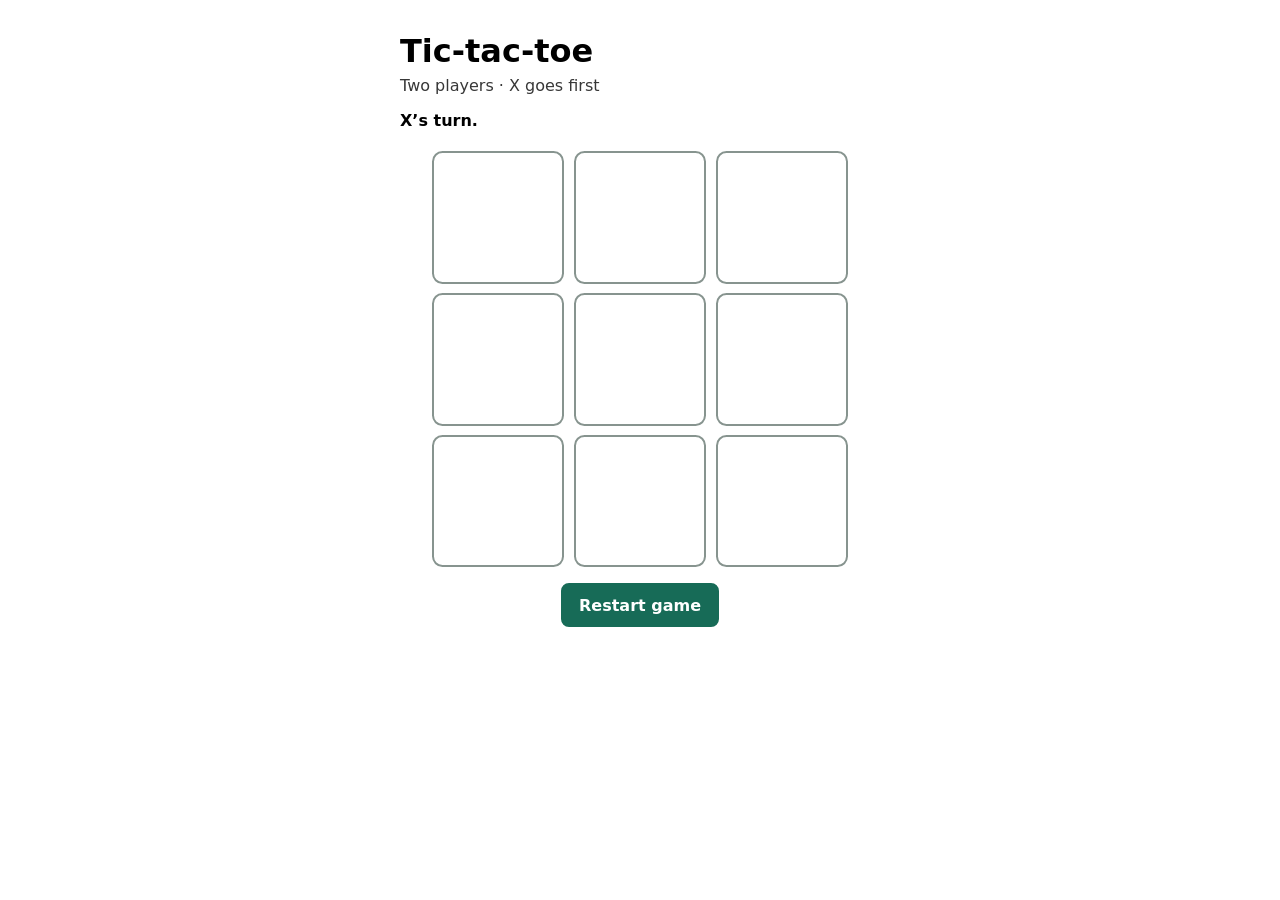
<file: assets/agentic-ai/tic-tac-toe.html>
<!doctype html>
<html lang="en">
<head>
  <meta charset="utf-8">
  <meta name="viewport" content="width=device-width, initial-scale=1">
  <meta name="color-scheme" content="light dark">
  <title>Tic-tac-toe</title>
  <style>
    :root {
      color-scheme: light dark;
      font-family: system-ui, -apple-system, BlinkMacSystemFont, "Segoe UI", sans-serif;
      --accent: #176b57;
      --line: #87948f;
      --surface: Canvas;
      --text: CanvasText;
    }

    * { box-sizing: border-box; }

    body {
      margin: 0;
      min-width: 16rem;
      padding: clamp(1rem, 5vw, 2rem);
      color: var(--text);
      background: var(--surface);
    }

    main {
      width: min(100%, 30rem);
      margin-inline: auto;
    }

    h1 {
      margin: 0 0 .35rem;
      font-size: clamp(1.5rem, 7vw, 2rem);
    }

    .hint { margin: 0 0 1rem; opacity: .78; }

    .status {
      min-height: 1.75em;
      margin: 0 0 .8rem;
      font-weight: 700;
    }

    .board {
      display: grid;
      grid-template-columns: repeat(3, minmax(0, 1fr));
      gap: clamp(.35rem, 2vw, .6rem);
      width: min(100%, 26rem);
      margin-inline: auto;
    }

    .cell {
      display: grid;
      place-items: center;
      aspect-ratio: 1;
      border: 2px solid var(--line);
      border-radius: .65rem;
      background: transparent;
      color: var(--text);
      font: inherit;
      font-size: clamp(2.75rem, 18vw, 6rem);
      font-weight: 750;
      line-height: 1;
      cursor: pointer;
      touch-action: manipulation;
    }

    .cell:hover:enabled { border-color: var(--accent); }
    .cell:disabled { cursor: default; }
    .cell[data-mark="X"] { color: #0877b8; }
    .cell[data-mark="O"] { color: #bd5d08; }

    button:focus-visible {
      outline: 4px solid #d29200;
      outline-offset: 3px;
    }

    .controls {
      display: flex;
      justify-content: center;
      margin-top: 1rem;
    }

    #restart {
      min-height: 2.75rem;
      padding: .55rem 1rem;
      border: 2px solid var(--accent);
      border-radius: .5rem;
      background: var(--accent);
      color: white;
      font: inherit;
      font-weight: 650;
      cursor: pointer;
    }

    @media (prefers-reduced-motion: no-preference) {
      .cell { transition: border-color 120ms ease, background-color 120ms ease; }
    }
  </style>
</head>
<body>
  <main>
    <h1>Tic-tac-toe</h1>
    <p class="hint">Two players · X goes first</p>
    <p class="status" id="status" role="status" aria-live="polite" aria-atomic="true">X’s turn.</p>
    <div class="board" role="group" aria-label="Tic-tac-toe board">
      <button class="cell" type="button" data-index="0" aria-label="Row 1, column 1: empty"></button>
      <button class="cell" type="button" data-index="1" aria-label="Row 1, column 2: empty"></button>
      <button class="cell" type="button" data-index="2" aria-label="Row 1, column 3: empty"></button>
      <button class="cell" type="button" data-index="3" aria-label="Row 2, column 1: empty"></button>
      <button class="cell" type="button" data-index="4" aria-label="Row 2, column 2: empty"></button>
      <button class="cell" type="button" data-index="5" aria-label="Row 2, column 3: empty"></button>
      <button class="cell" type="button" data-index="6" aria-label="Row 3, column 1: empty"></button>
      <button class="cell" type="button" data-index="7" aria-label="Row 3, column 2: empty"></button>
      <button class="cell" type="button" data-index="8" aria-label="Row 3, column 3: empty"></button>
    </div>
    <div class="controls"><button id="restart" type="button">Restart game</button></div>
  </main>

  <script>
    (() => {
      const cells = Array.from(document.querySelectorAll(".cell"));
      const status = document.querySelector("#status");
      const restart = document.querySelector("#restart");
      const winningLines = [
        [0, 1, 2], [3, 4, 5], [6, 7, 8],
        [0, 3, 6], [1, 4, 7], [2, 5, 8],
        [0, 4, 8], [2, 4, 6]
      ];
      let board = Array(9).fill("");
      let currentPlayer = "X";
      let finished = false;

      function hasWon(mark) {
        return winningLines.some((line) => line.every((index) => board[index] === mark));
      }

      function play(cell) {
        const index = Number(cell.dataset.index);
        if (finished || board[index] || !Number.isInteger(index) || index < 0 || index > 8) return;

        board[index] = currentPlayer;
        cell.textContent = currentPlayer;
        cell.dataset.mark = currentPlayer;
        cell.setAttribute("aria-label", `Row ${Math.floor(index / 3) + 1}, column ${index % 3 + 1}: ${currentPlayer}`);

        if (hasWon(currentPlayer)) {
          finished = true;
          status.textContent = `${currentPlayer} wins! Restart to play again.`;
          cells.forEach((button) => { button.disabled = true; });
          return;
        }

        if (board.every(Boolean)) {
          finished = true;
          status.textContent = "It’s a draw! Restart to play again.";
          cells.forEach((button) => { button.disabled = true; });
          return;
        }

        currentPlayer = currentPlayer === "X" ? "O" : "X";
        status.textContent = `${currentPlayer}’s turn.`;
      }

      cells.forEach((cell) => cell.addEventListener("click", () => play(cell)));
      restart.addEventListener("click", () => {
        board = Array(9).fill("");
        currentPlayer = "X";
        finished = false;
        cells.forEach((cell, index) => {
          cell.textContent = "";
          delete cell.dataset.mark;
          cell.disabled = false;
          cell.setAttribute("aria-label", `Row ${Math.floor(index / 3) + 1}, column ${index % 3 + 1}: empty`);
        });
        status.textContent = "X’s turn.";
        cells[0].focus();
      });
    })();
  </script>
</body>
</html>
</file>
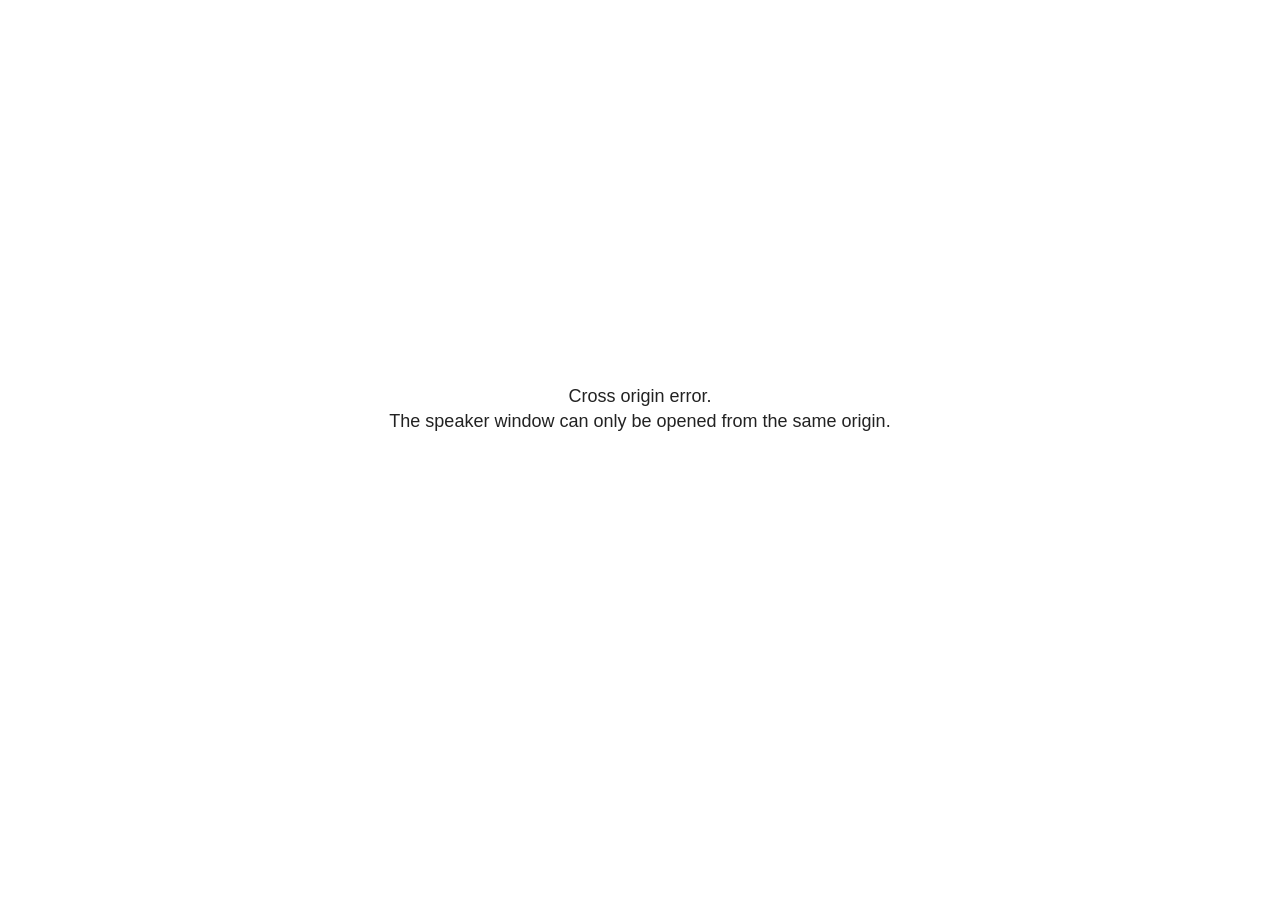
<file: site_libs/revealjs/plugin/notes/speaker-view.html>
<!--
	NOTE: You need to build the notes plugin after making changes to this file.
-->
<html lang="en">
	<head>
		<meta charset="utf-8">

		<title>reveal.js - Speaker View</title>

		<style>
			body {
				font-family: Helvetica;
				font-size: 18px;
			}

			#current-slide,
			#upcoming-slide,
			#speaker-controls {
				padding: 6px;
				box-sizing: border-box;
				-moz-box-sizing: border-box;
			}

			#current-slide iframe,
			#upcoming-slide iframe {
				width: 100%;
				height: 100%;
				border: 1px solid #ddd;
			}

			#current-slide .label,
			#upcoming-slide .label {
				position: absolute;
				top: 10px;
				left: 10px;
				z-index: 2;
			}

			#connection-status {
				position: absolute;
				top: 0;
				left: 0;
				width: 100%;
				height: 100%;
				z-index: 20;
				padding: 30% 20% 20% 20%;
				font-size: 18px;
				color: #222;
				background: #fff;
				text-align: center;
				box-sizing: border-box;
				line-height: 1.4;
			}

			.overlay-element {
				height: 34px;
				line-height: 34px;
				padding: 0 10px;
				text-shadow: none;
				background: rgba( 220, 220, 220, 0.8 );
				color: #222;
				font-size: 14px;
			}

			.overlay-element.interactive:hover {
				background: rgba( 220, 220, 220, 1 );
			}

			#current-slide {
				position: absolute;
				width: 60%;
				height: 100%;
				top: 0;
				left: 0;
				padding-right: 0;
			}

			#upcoming-slide {
				position: absolute;
				width: 40%;
				height: 40%;
				right: 0;
				top: 0;
			}

			/* Speaker controls */
			#speaker-controls {
				position: absolute;
				top: 40%;
				right: 0;
				width: 40%;
				height: 60%;
				overflow: auto;
				font-size: 18px;
			}

				.speaker-controls-time.hidden,
				.speaker-controls-notes.hidden {
					display: none;
				}

				.speaker-controls-time .label,
				.speaker-controls-pace .label,
				.speaker-controls-notes .label {
					text-transform: uppercase;
					font-weight: normal;
					font-size: 0.66em;
					color: #666;
					margin: 0;
				}

				.speaker-controls-time, .speaker-controls-pace {
					border-bottom: 1px solid rgba( 200, 200, 200, 0.5 );
					margin-bottom: 10px;
					padding: 10px 16px;
					padding-bottom: 20px;
					cursor: pointer;
				}

				.speaker-controls-time .reset-button {
					opacity: 0;
					float: right;
					color: #666;
					text-decoration: none;
				}
				.speaker-controls-time:hover .reset-button {
					opacity: 1;
				}

				.speaker-controls-time .timer,
				.speaker-controls-time .clock {
					width: 50%;
				}

				.speaker-controls-time .timer,
				.speaker-controls-time .clock,
				.speaker-controls-time .pacing .hours-value,
				.speaker-controls-time .pacing .minutes-value,
				.speaker-controls-time .pacing .seconds-value {
					font-size: 1.9em;
				}

				.speaker-controls-time .timer {
					float: left;
				}

				.speaker-controls-time .clock {
					float: right;
					text-align: right;
				}

				.speaker-controls-time span.mute {
					opacity: 0.3;
				}

				.speaker-controls-time .pacing-title {
					margin-top: 5px;
				}

				.speaker-controls-time .pacing.ahead {
					color: blue;
				}

				.speaker-controls-time .pacing.on-track {
					color: green;
				}

				.speaker-controls-time .pacing.behind {
					color: red;
				}

				.speaker-controls-notes {
					padding: 10px 16px;
				}

				.speaker-controls-notes .value {
					margin-top: 5px;
					line-height: 1.4;
					font-size: 1.2em;
				}

			/* Layout selector */
			#speaker-layout {
				position: absolute;
				top: 10px;
				right: 10px;
				color: #222;
				z-index: 10;
			}
				#speaker-layout select {
					position: absolute;
					width: 100%;
					height: 100%;
					top: 0;
					left: 0;
					border: 0;
					box-shadow: 0;
					cursor: pointer;
					opacity: 0;

					font-size: 1em;
					background-color: transparent;

					-moz-appearance: none;
					-webkit-appearance: none;
					-webkit-tap-highlight-color: rgba(0, 0, 0, 0);
				}

				#speaker-layout select:focus {
					outline: none;
					box-shadow: none;
				}

			.clear {
				clear: both;
			}

			/* Speaker layout: Wide */
			body[data-speaker-layout="wide"] #current-slide,
			body[data-speaker-layout="wide"] #upcoming-slide {
				width: 50%;
				height: 45%;
				padding: 6px;
			}

			body[data-speaker-layout="wide"] #current-slide {
				top: 0;
				left: 0;
			}

			body[data-speaker-layout="wide"] #upcoming-slide {
				top: 0;
				left: 50%;
			}

			body[data-speaker-layout="wide"] #speaker-controls {
				top: 45%;
				left: 0;
				width: 100%;
				height: 50%;
				font-size: 1.25em;
			}

			/* Speaker layout: Tall */
			body[data-speaker-layout="tall"] #current-slide,
			body[data-speaker-layout="tall"] #upcoming-slide {
				width: 45%;
				height: 50%;
				padding: 6px;
			}

			body[data-speaker-layout="tall"] #current-slide {
				top: 0;
				left: 0;
			}

			body[data-speaker-layout="tall"] #upcoming-slide {
				top: 50%;
				left: 0;
			}

			body[data-speaker-layout="tall"] #speaker-controls {
				padding-top: 40px;
				top: 0;
				left: 45%;
				width: 55%;
				height: 100%;
				font-size: 1.25em;
			}

			/* Speaker layout: Notes only */
			body[data-speaker-layout="notes-only"] #current-slide,
			body[data-speaker-layout="notes-only"] #upcoming-slide {
				display: none;
			}

			body[data-speaker-layout="notes-only"] #speaker-controls {
				padding-top: 40px;
				top: 0;
				left: 0;
				width: 100%;
				height: 100%;
				font-size: 1.25em;
			}

			@media screen and (max-width: 1080px) {
				body[data-speaker-layout="default"] #speaker-controls {
					font-size: 16px;
				}
			}

			@media screen and (max-width: 900px) {
				body[data-speaker-layout="default"] #speaker-controls {
					font-size: 14px;
				}
			}

			@media screen and (max-width: 800px) {
				body[data-speaker-layout="default"] #speaker-controls {
					font-size: 12px;
				}
			}

		</style>
	</head>

	<body>

		<div id="connection-status">Loading speaker view...</div>

		<div id="current-slide"></div>
		<div id="upcoming-slide"><span class="overlay-element label">Upcoming</span></div>
		<div id="speaker-controls">
			<div class="speaker-controls-time">
				<h4 class="label">Time <span class="reset-button">Click to Reset</span></h4>
				<div class="clock">
					<span class="clock-value">0:00 AM</span>
				</div>
				<div class="timer">
					<span class="hours-value">00</span><span class="minutes-value">:00</span><span class="seconds-value">:00</span>
				</div>
				<div class="clear"></div>

				<h4 class="label pacing-title" style="display: none">Pacing – Time to finish current slide</h4>
				<div class="pacing" style="display: none">
					<span class="hours-value">00</span><span class="minutes-value">:00</span><span class="seconds-value">:00</span>
				</div>
			</div>

			<div class="speaker-controls-notes hidden">
				<h4 class="label">Notes</h4>
				<div class="value"></div>
			</div>
		</div>
		<div id="speaker-layout" class="overlay-element interactive">
			<span class="speaker-layout-label"></span>
			<select class="speaker-layout-dropdown"></select>
		</div>

		<script>

			(function() {

				var notes,
					notesValue,
					currentState,
					currentSlide,
					upcomingSlide,
					layoutLabel,
					layoutDropdown,
					pendingCalls = {},
					lastRevealApiCallId = 0,
					connected = false

				var connectionStatus = document.querySelector( '#connection-status' );

				var SPEAKER_LAYOUTS = {
					'default': 'Default',
					'wide': 'Wide',
					'tall': 'Tall',
					'notes-only': 'Notes only'
				};

				setupLayout();

				let openerOrigin;

				try {
					openerOrigin = window.opener.location.origin;
				}
				catch ( error ) { console.warn( error ) }

				// In order to prevent XSS, the speaker view will only run if its
				// opener has the same origin as itself
				if( window.location.origin !== openerOrigin ) {
					connectionStatus.innerHTML = 'Cross origin error.<br>The speaker window can only be opened from the same origin.';
					return;
				}

				var connectionTimeout = setTimeout( function() {
					connectionStatus.innerHTML = 'Error connecting to main window.<br>Please try closing and reopening the speaker view.';
				}, 5000 );

				window.addEventListener( 'message', function( event ) {

					// Validate the origin of all messages to avoid parsing messages
					// that aren't meant for us. Ignore when running off file:// so
					// that the speaker view continues to work without a web server.
					if( window.location.origin !== event.origin && window.location.origin !== 'file://' ) {
						return
					}

					clearTimeout( connectionTimeout );
					connectionStatus.style.display = 'none';

					var data = JSON.parse( event.data );

					// The overview mode is only useful to the reveal.js instance
					// where navigation occurs so we don't sync it
					if( data.state ) delete data.state.overview;

					// Messages sent by the notes plugin inside of the main window
					if( data && data.namespace === 'reveal-notes' ) {
						if( data.type === 'connect' ) {
							handleConnectMessage( data );
						}
						else if( data.type === 'state' ) {
							handleStateMessage( data );
						}
						else if( data.type === 'return' ) {
							pendingCalls[data.callId](data.result);
							delete pendingCalls[data.callId];
						}
					}
					// Messages sent by the reveal.js inside of the current slide preview
					else if( data && data.namespace === 'reveal' ) {
						if( /ready/.test( data.eventName ) ) {
							// Send a message back to notify that the handshake is complete
							window.opener.postMessage( JSON.stringify({ namespace: 'reveal-notes', type: 'connected'} ), '*' );
						}
						else if( /slidechanged|fragmentshown|fragmenthidden|paused|resumed/.test( data.eventName ) && currentState !== JSON.stringify( data.state ) ) {

							dispatchStateToMainWindow( data.state );

						}
					}

				} );

				/**
				 * Updates the presentation in the main window to match the state
				 * of the presentation in the notes window.
				 */
				const dispatchStateToMainWindow = debounce(( state ) => {
					window.opener.postMessage( JSON.stringify({ method: 'setState', args: [ state ]} ), '*' );
				}, 500);

				/**
				 * Asynchronously calls the Reveal.js API of the main frame.
				 */
				function callRevealApi( methodName, methodArguments, callback ) {

					var callId = ++lastRevealApiCallId;
					pendingCalls[callId] = callback;
					window.opener.postMessage( JSON.stringify( {
						namespace: 'reveal-notes',
						type: 'call',
						callId: callId,
						methodName: methodName,
						arguments: methodArguments
					} ), '*' );

				}

				/**
				 * Called when the main window is trying to establish a
				 * connection.
				 */
				function handleConnectMessage( data ) {

					if( connected === false ) {
						connected = true;

						setupIframes( data );
						setupKeyboard();
						setupNotes();
						setupTimer();
						setupHeartbeat();
					}

				}

				/**
				 * Called when the main window sends an updated state.
				 */
				function handleStateMessage( data ) {

					// Store the most recently set state to avoid circular loops
					// applying the same state
					currentState = JSON.stringify( data.state );

					// No need for updating the notes in case of fragment changes
					if ( data.notes ) {
						notes.classList.remove( 'hidden' );
						notesValue.style.whiteSpace = data.whitespace;
						if( data.markdown ) {
							notesValue.innerHTML = marked( data.notes );
						}
						else {
							notesValue.innerHTML = data.notes;
						}
					}
					else {
						notes.classList.add( 'hidden' );
					}

					// Update the note slides
					currentSlide.contentWindow.postMessage( JSON.stringify({ method: 'setState', args: [ data.state ] }), '*' );
					upcomingSlide.contentWindow.postMessage( JSON.stringify({ method: 'setState', args: [ data.state ] }), '*' );
					upcomingSlide.contentWindow.postMessage( JSON.stringify({ method: 'next' }), '*' );

				}

				// Limit to max one state update per X ms
				handleStateMessage = debounce( handleStateMessage, 200 );

				/**
				 * Forward keyboard events to the current slide window.
				 * This enables keyboard events to work even if focus
				 * isn't set on the current slide iframe.
				 *
				 * Block F5 default handling, it reloads and disconnects
				 * the speaker notes window.
				 */
				function setupKeyboard() {

					document.addEventListener( 'keydown', function( event ) {
						if( event.keyCode === 116 || ( event.metaKey && event.keyCode === 82 ) ) {
							event.preventDefault();
							return false;
						}
						currentSlide.contentWindow.postMessage( JSON.stringify({ method: 'triggerKey', args: [ event.keyCode ] }), '*' );
					} );

				}

				/**
				 * Creates the preview iframes.
				 */
				function setupIframes( data ) {

					var params = [
						'receiver',
						'progress=false',
						'history=false',
						'transition=none',
						'autoSlide=0',
						'backgroundTransition=none'
					].join( '&' );

					var urlSeparator = /\?/.test(data.url) ? '&' : '?';
					var hash = '#/' + data.state.indexh + '/' + data.state.indexv;
					var currentURL = data.url + urlSeparator + params + '&scrollActivationWidth=false&postMessageEvents=true' + hash;
					var upcomingURL = data.url + urlSeparator + params + '&scrollActivationWidth=false&controls=false' + hash;

					currentSlide = document.createElement( 'iframe' );
					currentSlide.setAttribute( 'width', 1280 );
					currentSlide.setAttribute( 'height', 1024 );
					currentSlide.setAttribute( 'src', currentURL );
					document.querySelector( '#current-slide' ).appendChild( currentSlide );

					upcomingSlide = document.createElement( 'iframe' );
					upcomingSlide.setAttribute( 'width', 640 );
					upcomingSlide.setAttribute( 'height', 512 );
					upcomingSlide.setAttribute( 'src', upcomingURL );
					document.querySelector( '#upcoming-slide' ).appendChild( upcomingSlide );

				}

				/**
				 * Setup the notes UI.
				 */
				function setupNotes() {

					notes = document.querySelector( '.speaker-controls-notes' );
					notesValue = document.querySelector( '.speaker-controls-notes .value' );

				}

				/**
				 * We send out a heartbeat at all times to ensure we can
				 * reconnect with the main presentation window after reloads.
				 */
				function setupHeartbeat() {

					setInterval( () => {
						window.opener.postMessage( JSON.stringify({ namespace: 'reveal-notes', type: 'heartbeat'} ), '*' );
					}, 1000 );

				}

				function getTimings( callback ) {

					callRevealApi( 'getSlidesAttributes', [], function ( slideAttributes ) {
						callRevealApi( 'getConfig', [], function ( config ) {
							var totalTime = config.totalTime;
							var minTimePerSlide = config.minimumTimePerSlide || 0;
							var defaultTiming = config.defaultTiming;
							if ((defaultTiming == null) && (totalTime == null)) {
								callback(null);
								return;
							}
							// Setting totalTime overrides defaultTiming
							if (totalTime) {
								defaultTiming = 0;
							}
							var timings = [];
							for ( var i in slideAttributes ) {
								var slide = slideAttributes[ i ];
								var timing = defaultTiming;
								if( slide.hasOwnProperty( 'data-timing' )) {
									var t = slide[ 'data-timing' ];
									timing = parseInt(t);
									if( isNaN(timing) ) {
										console.warn("Could not parse timing '" + t + "' of slide " + i + "; using default of " + defaultTiming);
										timing = defaultTiming;
									}
								}
								timings.push(timing);
							}
							if ( totalTime ) {
								// After we've allocated time to individual slides, we summarize it and
								// subtract it from the total time
								var remainingTime = totalTime - timings.reduce( function(a, b) { return a + b; }, 0 );
								// The remaining time is divided by the number of slides that have 0 seconds
								// allocated at the moment, giving the average time-per-slide on the remaining slides
								var remainingSlides = (timings.filter( function(x) { return x == 0 }) ).length
								var timePerSlide = Math.round( remainingTime / remainingSlides, 0 )
								// And now we replace every zero-value timing with that average
								timings = timings.map( function(x) { return (x==0 ? timePerSlide : x) } );
							}
							var slidesUnderMinimum = timings.filter( function(x) { return (x < minTimePerSlide) } ).length
							if ( slidesUnderMinimum ) {
								message = "The pacing time for " + slidesUnderMinimum + " slide(s) is under the configured minimum of " + minTimePerSlide + " seconds. Check the data-timing attribute on individual slides, or consider increasing the totalTime or minimumTimePerSlide configuration options (or removing some slides).";
								alert(message);
							}
							callback( timings );
						} );
					} );

				}

				/**
				 * Return the number of seconds allocated for presenting
				 * all slides up to and including this one.
				 */
				function getTimeAllocated( timings, callback ) {

					callRevealApi( 'getSlidePastCount', [], function ( currentSlide ) {
						var allocated = 0;
						for (var i in timings.slice(0, currentSlide + 1)) {
							allocated += timings[i];
						}
						callback( allocated );
					} );

				}

				/**
				 * Create the timer and clock and start updating them
				 * at an interval.
				 */
				function setupTimer() {

					var start = new Date(),
					timeEl = document.querySelector( '.speaker-controls-time' ),
					clockEl = timeEl.querySelector( '.clock-value' ),
					hoursEl = timeEl.querySelector( '.hours-value' ),
					minutesEl = timeEl.querySelector( '.minutes-value' ),
					secondsEl = timeEl.querySelector( '.seconds-value' ),
					pacingTitleEl = timeEl.querySelector( '.pacing-title' ),
					pacingEl = timeEl.querySelector( '.pacing' ),
					pacingHoursEl = pacingEl.querySelector( '.hours-value' ),
					pacingMinutesEl = pacingEl.querySelector( '.minutes-value' ),
					pacingSecondsEl = pacingEl.querySelector( '.seconds-value' );

					var timings = null;
					getTimings( function ( _timings ) {

						timings = _timings;
						if (_timings !== null) {
							pacingTitleEl.style.removeProperty('display');
							pacingEl.style.removeProperty('display');
						}

						// Update once directly
						_updateTimer();

						// Then update every second
						setInterval( _updateTimer, 1000 );

					} );


					function _resetTimer() {

						if (timings == null) {
							start = new Date();
							_updateTimer();
						}
						else {
							// Reset timer to beginning of current slide
							getTimeAllocated( timings, function ( slideEndTimingSeconds ) {
								var slideEndTiming = slideEndTimingSeconds * 1000;
								callRevealApi( 'getSlidePastCount', [], function ( currentSlide ) {
									var currentSlideTiming = timings[currentSlide] * 1000;
									var previousSlidesTiming = slideEndTiming - currentSlideTiming;
									var now = new Date();
									start = new Date(now.getTime() - previousSlidesTiming);
									_updateTimer();
								} );
							} );
						}

					}

					timeEl.addEventListener( 'click', function() {
						_resetTimer();
						return false;
					} );

					function _displayTime( hrEl, minEl, secEl, time) {

						var sign = Math.sign(time) == -1 ? "-" : "";
						time = Math.abs(Math.round(time / 1000));
						var seconds = time % 60;
						var minutes = Math.floor( time / 60 ) % 60 ;
						var hours = Math.floor( time / ( 60 * 60 )) ;
						hrEl.innerHTML = sign + zeroPadInteger( hours );
						if (hours == 0) {
							hrEl.classList.add( 'mute' );
						}
						else {
							hrEl.classList.remove( 'mute' );
						}
						minEl.innerHTML = ':' + zeroPadInteger( minutes );
						if (hours == 0 && minutes == 0) {
							minEl.classList.add( 'mute' );
						}
						else {
							minEl.classList.remove( 'mute' );
						}
						secEl.innerHTML = ':' + zeroPadInteger( seconds );
					}

					function _updateTimer() {

						var diff, hours, minutes, seconds,
						now = new Date();

						diff = now.getTime() - start.getTime();

						clockEl.innerHTML = now.toLocaleTimeString( 'en-US', { hour12: true, hour: '2-digit', minute:'2-digit' } );
						_displayTime( hoursEl, minutesEl, secondsEl, diff );
						if (timings !== null) {
							_updatePacing(diff);
						}

					}

					function _updatePacing(diff) {

						getTimeAllocated( timings, function ( slideEndTimingSeconds ) {
							var slideEndTiming = slideEndTimingSeconds * 1000;

							callRevealApi( 'getSlidePastCount', [], function ( currentSlide ) {
								var currentSlideTiming = timings[currentSlide] * 1000;
								var timeLeftCurrentSlide = slideEndTiming - diff;
								if (timeLeftCurrentSlide < 0) {
									pacingEl.className = 'pacing behind';
								}
								else if (timeLeftCurrentSlide < currentSlideTiming) {
									pacingEl.className = 'pacing on-track';
								}
								else {
									pacingEl.className = 'pacing ahead';
								}
								_displayTime( pacingHoursEl, pacingMinutesEl, pacingSecondsEl, timeLeftCurrentSlide );
							} );
						} );
					}

				}

				/**
				 * Sets up the speaker view layout and layout selector.
				 */
				function setupLayout() {

					layoutDropdown = document.querySelector( '.speaker-layout-dropdown' );
					layoutLabel = document.querySelector( '.speaker-layout-label' );

					// Render the list of available layouts
					for( var id in SPEAKER_LAYOUTS ) {
						var option = document.createElement( 'option' );
						option.setAttribute( 'value', id );
						option.textContent = SPEAKER_LAYOUTS[ id ];
						layoutDropdown.appendChild( option );
					}

					// Monitor the dropdown for changes
					layoutDropdown.addEventListener( 'change', function( event ) {

						setLayout( layoutDropdown.value );

					}, false );

					// Restore any currently persisted layout
					setLayout( getLayout() );

				}

				/**
				 * Sets a new speaker view layout. The layout is persisted
				 * in local storage.
				 */
				function setLayout( value ) {

					var title = SPEAKER_LAYOUTS[ value ];

					layoutLabel.innerHTML = 'Layout' + ( title ? ( ': ' + title ) : '' );
					layoutDropdown.value = value;

					document.body.setAttribute( 'data-speaker-layout', value );

					// Persist locally
					if( supportsLocalStorage() ) {
						window.localStorage.setItem( 'reveal-speaker-layout', value );
					}

				}

				/**
				 * Returns the ID of the most recently set speaker layout
				 * or our default layout if none has been set.
				 */
				function getLayout() {

					if( supportsLocalStorage() ) {
						var layout = window.localStorage.getItem( 'reveal-speaker-layout' );
						if( layout ) {
							return layout;
						}
					}

					// Default to the first record in the layouts hash
					for( var id in SPEAKER_LAYOUTS ) {
						return id;
					}

				}

				function supportsLocalStorage() {

					try {
						localStorage.setItem('test', 'test');
						localStorage.removeItem('test');
						return true;
					}
					catch( e ) {
						return false;
					}

				}

				function zeroPadInteger( num ) {

					var str = '00' + parseInt( num );
					return str.substring( str.length - 2 );

				}

				/**
				 * Limits the frequency at which a function can be called.
				 */
				function debounce( fn, ms ) {

					var lastTime = 0,
						timeout;

					return function() {

						var args = arguments;
						var context = this;

						clearTimeout( timeout );

						var timeSinceLastCall = Date.now() - lastTime;
						if( timeSinceLastCall > ms ) {
							fn.apply( context, args );
							lastTime = Date.now();
						}
						else {
							timeout = setTimeout( function() {
								fn.apply( context, args );
								lastTime = Date.now();
							}, ms - timeSinceLastCall );
						}

					}

				}

			})();

		</script>
	</body>
</html>
</file>
<file: slides/css/slides.css>
:root {
  --bg: #0d1117;
  --card-bg: #161b22;
  --border: #30363d;
  --text-main: #f0f6fc;
  --text-muted: #8b949e;
  --accent: #58a6ff;
  --git-orange: #f05032;
  --green: #3fb950;
  --purple: #bc8cff;
  --yellow: #d29922;
}

* {
  box-sizing: border-box;
  margin: 0;
  padding: 0;
  user-select: none;
}

html, body {
  width: 100%;
  height: 100%;
  overflow: hidden;
  background-color: #010409;
  color: var(--text-main);
  font-family: -apple-system, BlinkMacSystemFont, "Segoe UI", Roboto, Helvetica, Arial, sans-serif;
}

body {
  display: flex;
  align-items: center;
  justify-content: center;
}

/* Fully responsive 16:9 viewport canvas with generous outer margins */
.slide-stage {
  position: relative;
  width: min(94vw, calc(94vh * 16 / 9));
  aspect-ratio: 16 / 9;
  container-type: inline-size;
  cursor: pointer;
  box-shadow: 0 24px 60px rgba(0,0,0,0.85);
  border-radius: 14px;
  border: 1px solid var(--border);
  background-color: var(--bg);
}

.slide {
  width: 100%;
  height: 100%;
  background-color: var(--bg);
  border-radius: 14px;
  display: none;
  flex-direction: column;
  justify-content: space-between;
  padding: 3.8cqw 5cqw;
  position: absolute;
  inset: 0;
  overflow: hidden;
}

.slide.active {
  display: flex;
}

/* Fluid Header & Footer */
.slide-header {
  display: flex;
  justify-content: space-between;
  align-items: baseline;
  border-bottom: 1px solid rgba(48, 54, 61, 0.7);
  padding-bottom: 1.2cqw;
  height: 4.8cqw;
}

.slide-header h2 {
  font-size: clamp(20px, 2.4cqw, 36px);
  font-weight: 600;
  letter-spacing: -0.5px;
  color: var(--text-main);
}

.slide-header .tag {
  font-size: clamp(11px, 1.2cqw, 16px);
  font-family: ui-monospace, SFMono-Regular, monospace;
  color: var(--accent);
  background: rgba(88, 166, 255, 0.12);
  padding: 0.35cqw 0.9cqw;
  border-radius: 6px;
  border: 1px solid rgba(88, 166, 255, 0.3);
}

.slide-footer {
  display: flex;
  justify-content: space-between;
  align-items: center;
  border-top: 1px solid rgba(48, 54, 61, 0.7);
  padding-top: 1.2cqw;
  font-size: clamp(11px, 1.2cqw, 16px);
  color: var(--text-muted);
  height: 3.8cqw;
}

.slide-body {
  flex: 1;
  display: flex;
  align-items: center;
  justify-content: center;
  padding: 1.2cqw 0;
  position: relative;
}

/* Slide 1: Title */
.title-content {
  display: flex;
  flex-direction: column;
  align-items: flex-start;
  justify-content: center;
  height: 100%;
  width: 100%;
}

.title-meta {
  font-family: ui-monospace, monospace;
  font-size: clamp(14px, 1.6cqw, 24px);
  color: var(--accent);
  letter-spacing: 2px;
  margin-bottom: 1.5cqw;
}

.title-main {
  font-size: clamp(38px, 5.4cqw, 78px);
  font-weight: 800;
  letter-spacing: -1.5px;
  line-height: 1.1;
  margin-bottom: 1.6cqw;
  background: linear-gradient(135deg, #ffffff 30%, #8b949e 100%);
  -webkit-background-clip: text;
  -webkit-text-fill-color: transparent;
}

.title-sub {
  font-size: clamp(18px, 2.3cqw, 32px);
  color: var(--text-muted);
  font-weight: 400;
}

/* Comparison / Before-After Grids */
.horror-grid {
  display: grid;
  grid-template-columns: 1fr 4cqw 1fr;
  width: 100%;
  height: 100%;
  max-height: 28cqw;
  align-items: center;
  gap: 1.5cqw;
}

.card-pane {
  background: var(--card-bg);
  border: 1px solid var(--border);
  border-radius: 12px;
  padding: 1.8cqw;
  height: 100%;
  display: flex;
  flex-direction: column;
}

.card-pane.empty-slot {
  border: 2px dashed #21262d;
  background: transparent;
  display: flex;
  align-items: center;
  justify-content: center;
  color: #30363d;
  font-family: ui-monospace, monospace;
  font-size: clamp(12px, 1.4cqw, 18px);
}

.pane-header {
  font-size: clamp(12px, 1.3cqw, 18px);
  font-weight: 600;
  text-transform: uppercase;
  letter-spacing: 1px;
  margin-bottom: 1.2cqw;
  display: flex;
  align-items: center;
  gap: 0.8cqw;
}

.file-list {
  font-family: ui-monospace, SFMono-Regular, monospace;
  font-size: clamp(12px, 1.25cqw, 17px);
  display: flex;
  flex-direction: column;
  gap: 0.7cqw;
}

.file-item {
  padding: 0.65cqw 1cqw;
  border-radius: 6px;
  background: #0d1117;
  border: 1px solid var(--border);
}

.file-item.danger {
  color: #ff7b72;
  border-color: rgba(255, 123, 114, 0.35);
  background: rgba(255, 123, 114, 0.06);
}

.file-item.good {
  color: var(--green);
  border-color: rgba(63, 185, 80, 0.35);
  background: rgba(63, 185, 80, 0.06);
  display: flex;
  justify-content: space-between;
}

/* Two-column Comparison */
.compare-grid {
  display: grid;
  grid-template-columns: 1fr 1fr;
  width: 100%;
  height: 100%;
  max-height: 28cqw;
  gap: 3cqw;
}

.compare-col {
  background: var(--card-bg);
  border: 1px solid var(--border);
  border-radius: 14px;
  padding: 2cqw 2.5cqw;
  height: 100%;
  display: flex;
  flex-direction: column;
  align-items: center;
  text-align: center;
  gap: 1.4cqw;
}

.brand-logo {
  width: 6.2cqw;
  height: 6.2cqw;
  display: flex;
  align-items: center;
  justify-content: center;
}

.brand-logo svg {
  width: 100%;
  height: 100%;
}

.brand-title {
  font-size: clamp(22px, 2.6cqw, 36px);
  font-weight: 700;
}

.concept-pill {
  background: rgba(255, 255, 255, 0.04);
  border: 1px solid var(--border);
  padding: 0.9cqw 1.8cqw;
  border-radius: 8px;
  width: 100%;
  height: 5.8cqw;
  display: flex;
  flex-direction: column;
  justify-content: center;
  font-size: clamp(12px, 1.3cqw, 18px);
  color: var(--text-muted);
}

.concept-pill.ghost {
  visibility: hidden;
}

.concept-pill strong {
  color: var(--text-main);
  display: block;
  margin-bottom: 2px;
  font-size: clamp(14px, 1.5cqw, 20px);
}

/* SVG Boards */
.svg-board {
  width: 100%;
  height: 100%;
  max-height: 28cqw;
  background: var(--card-bg);
  border: 1px solid var(--border);
  border-radius: 14px;
  display: flex;
  align-items: center;
  justify-content: center;
  position: relative;
}

.svg-board svg {
  width: 100%;
  height: 100%;
  overflow: visible;
}

/* Three Stages / Workflow Diagram */
.stages-diagram {
  display: flex;
  width: 100%;
  height: 100%;
  max-height: 28cqw;
  align-items: center;
  justify-content: space-between;
  gap: 1.2cqw;
}

.stage-box {
  background: var(--card-bg);
  border: 1px solid var(--border);
  border-radius: 14px;
  flex: 1;
  height: 100%;
  padding: 1.8cqw;
  display: flex;
  flex-direction: column;
  align-items: center;
  text-align: center;
  justify-content: space-between;
}

.stage-box.ghost {
  visibility: hidden;
}

.stage-title {
  font-size: clamp(15px, 1.7cqw, 24px);
  font-weight: 700;
}

.stage-icon {
  width: 5.2cqw;
  height: 5.2cqw;
}

.stage-cue {
  font-size: clamp(11px, 1.2cqw, 16px);
  color: var(--text-muted);
  line-height: 1.35;
}

.stage-cmd-box {
  font-family: ui-monospace, monospace;
  background: #000000;
  border: 2px solid var(--accent);
  color: #ffffff;
  padding: 0.7cqw 1.2cqw;
  border-radius: 8px;
  font-size: clamp(12px, 1.3cqw, 18px);
  font-weight: 700;
  box-shadow: 0 4px 14px rgba(88, 166, 255, 0.25);
  white-space: nowrap;
}

.trans-arrow {
  display: flex;
  flex-direction: column;
  align-items: center;
  justify-content: center;
  gap: 0.8cqw;
  width: 9cqw;
  visibility: hidden;
}

.trans-arrow.visible {
  visibility: visible;
}

/* Rules Grid */
.rules-grid {
  display: grid;
  grid-template-columns: repeat(3, 1fr);
  width: 100%;
  height: 100%;
  max-height: 28cqw;
  gap: 2.2cqw;
}

.rule-card {
  background: var(--card-bg);
  border: 1px solid var(--border);
  border-radius: 14px;
  padding: 2.5cqw 1.8cqw;
  text-align: center;
  display: flex;
  flex-direction: column;
  justify-content: center;
  align-items: center;
  height: 100%;
}

.rule-card.ghost {
  visibility: hidden;
}

.rule-number {
  font-size: clamp(12px, 1.3cqw, 18px);
  font-family: ui-monospace, monospace;
  color: var(--accent);
  text-transform: uppercase;
  letter-spacing: 2px;
  margin-bottom: 1.4cqw;
}

.rule-heading {
  font-size: clamp(20px, 2.4cqw, 36px);
  font-weight: 800;
  line-height: 1.25;
  letter-spacing: -0.5px;
}

/* Practice / Interactive Session */
.practice-box {
  background: var(--card-bg);
  border: 1px solid var(--border);
  border-radius: 14px;
  width: 100%;
  height: 100%;
  max-height: 28cqw;
  padding: 2.4cqw 3cqw;
  display: flex;
  flex-direction: column;
  justify-content: space-between;
}

.practice-steps {
  display: grid;
  grid-template-columns: repeat(4, 1fr);
  gap: 1.2cqw;
}

.p-step {
  background: #0d1117;
  border: 1px solid var(--border);
  padding: 1.4cqw;
  border-radius: 8px;
  font-size: clamp(11px, 1.2cqw, 16px);
  line-height: 1.4;
}

.p-step span {
  display: block;
  font-family: ui-monospace, monospace;
  font-size: clamp(10px, 1.1cqw, 14px);
  color: var(--accent);
  margin-bottom: 0.5cqw;
}

.portal-link {
  display: flex;
  justify-content: space-between;
  align-items: center;
  background: rgba(88, 166, 255, 0.08);
  border: 1px solid rgba(88, 166, 255, 0.3);
  padding: 1.4cqw 2.2cqw;
  border-radius: 8px;
}

.portal-url {
  font-family: ui-monospace, monospace;
  font-size: clamp(16px, 1.8cqw, 26px);
  color: #58a6ff;
  font-weight: 700;
}
</file>
